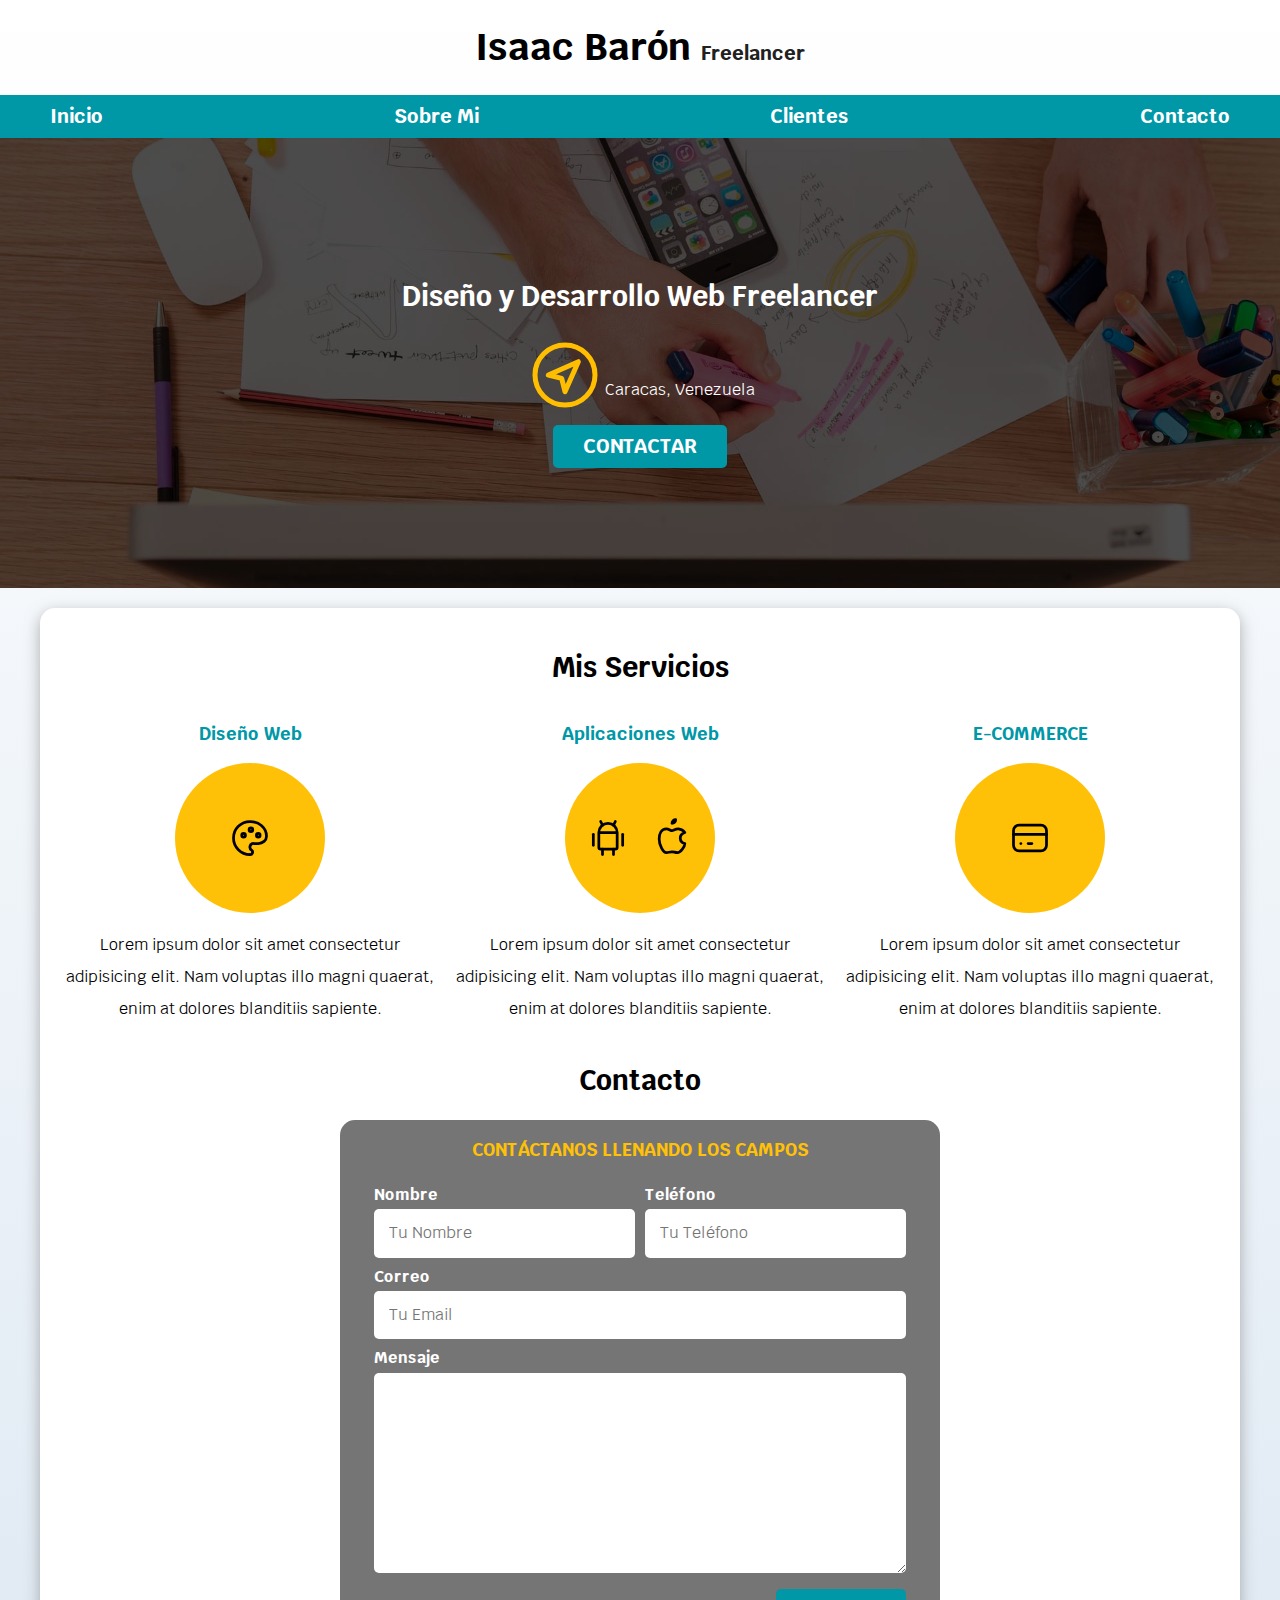
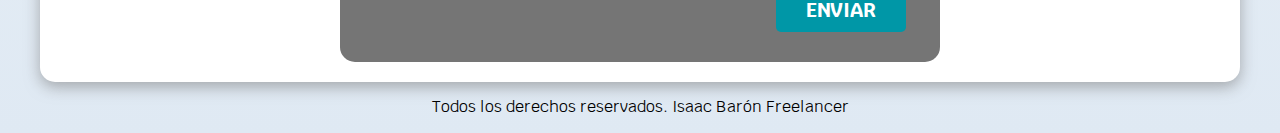
<file: Primer Proyecto/index.html>
<!DOCTYPE html>
<html lang="es">
<head>
    <meta charset="UTF-8">
    <meta name="viewport" content="width=device-width, initial-scale=1.0">
    <title>Diseñador Freelancer</title>
    <link rel="preload" href="css/normalize.css" as="style">
    <link rel="stylesheet" href="css/normalize.css">
    <link rel="preconnect" href="https://fonts.googleapis.com">
    <link rel="preconnect" href="https://fonts.gstatic.com" crossorigin>
    <link href="https://fonts.googleapis.com/css2?family=Krub:wght@400;700&display=swap" rel="stylesheet">
    <link rel="preload" href="css/styles.css" as="style">
    <link href="css/styles.css" rel="stylesheet">
</head>

<body>
    <header>
        <h1 class="titulo">Isaac Barón <span>Freelancer</span></h1>
    </header>
    
        <div class="nav-bg">
            <nav class="navegacion-principal contenedor">
                <a href="#">Inicio</a>
                <a href="#">Sobre Mi</a>
                <a href="#">Clientes</a>
                <a href="#">Contacto</a>
            </nav>
        </div>

    <section class="hero">
        
        <div class="contenido-hero">
            <h2>Diseño y Desarrollo Web <span>Freelancer</span></h2>

            <div class="ubicacion">
                <svg xmlns="http://www.w3.org/2000/svg" class="icon icon-tabler icon-tabler-gps" width="80" height="80" viewBox="0 0 24 24" stroke-width="1.5" stroke="#ffbf00" fill="none" stroke-linecap="round" stroke-linejoin="round">
                <path stroke="none" d="M0 0h24v24H0z" fill="none"/>
                <path d="M12 12m-9 0a9 9 0 1 0 18 0a9 9 0 1 0 -18 0" />
                <path d="M12 17l-1 -4l-4 -1l9 -4z" />
                </svg>

                <p>Caracas, Venezuela </p>
            </div>
            
            <a class="boton" href="#">Contactar</a>
            
        </div>
        
    </section>

    <main class="contenedor sombra">
        <h2>Mis Servicios</h2>

        <div class="servicios">
            <section class="servicio">
                <h3>Diseño Web</h3>
                <div class="iconos">
                    <svg xmlns="http://www.w3.org/2000/svg" class="icon icon-tabler icon-tabler-palette" width="44" height="44" viewBox="0 0 24 24" stroke-width="1.5" stroke="#000000" fill="none" stroke-linecap="round" stroke-linejoin="round">
                        <path stroke="none" d="M0 0h24v24H0z" fill="none"/>
                        <path d="M12 21a9 9 0 0 1 0 -18c4.97 0 9 3.582 9 8c0 1.06 -.474 2.078 -1.318 2.828c-.844 .75 -1.989 1.172 -3.182 1.172h-2.5a2 2 0 0 0 -1 3.75a1.3 1.3 0 0 1 -1 2.25" />
                        <path d="M8.5 10.5m-1 0a1 1 0 1 0 2 0a1 1 0 1 0 -2 0" />
                        <path d="M12.5 7.5m-1 0a1 1 0 1 0 2 0a1 1 0 1 0 -2 0" />
                        <path d="M16.5 10.5m-1 0a1 1 0 1 0 2 0a1 1 0 1 0 -2 0" />
                    </svg>
                </div>
                
                <p>Lorem ipsum dolor sit amet consectetur adipisicing elit. 
                    Nam voluptas illo magni quaerat, enim at dolores blanditiis sapiente.</p>    
            </section>
            
            <section class="servicio">
                <h3>Aplicaciones Web</h3>
                <div class="iconos">
                    <svg xmlns="http://www.w3.org/2000/svg" class="icon icon-tabler icon-tabler-brand-android" width="44" height="44" viewBox="0 0 24 24" stroke-width="1.5" stroke="#000000" fill="none" stroke-linecap="round" stroke-linejoin="round">
                        <path stroke="none" d="M0 0h24v24H0z" fill="none"/>
                        <path d="M4 10l0 6" />
                        <path d="M20 10l0 6" />
                        <path d="M7 9h10v8a1 1 0 0 1 -1 1h-8a1 1 0 0 1 -1 -1v-8a5 5 0 0 1 10 0" />
                        <path d="M8 3l1 2" />
                        <path d="M16 3l-1 2" />
                        <path d="M9 18l0 3" />
                        <path d="M15 18l0 3" />
                    </svg>
                    <svg xmlns="http://www.w3.org/2000/svg" class="icon icon-tabler icon-tabler-brand-apple" width="44" height="44" viewBox="0 0 24 24" stroke-width="1.5" stroke="#000000" fill="none" stroke-linecap="round" stroke-linejoin="round">
                        <path stroke="none" d="M0 0h24v24H0z" fill="none"/>
                        <path d="M9 7c-3 0 -4 3 -4 5.5c0 3 2 7.5 4 7.5c1.088 -.046 1.679 -.5 3 -.5c1.312 0 1.5 .5 3 .5s4 -3 4 -5c-.028 -.01 -2.472 -.403 -2.5 -3c-.019 -2.17 2.416 -2.954 2.5 -3c-1.023 -1.492 -2.951 -1.963 -3.5 -2c-1.433 -.111 -2.83 1 -3.5 1c-.68 0 -1.9 -1 -3 -1z" />
                        <path d="M12 4a2 2 0 0 0 2 -2a2 2 0 0 0 -2 2" />
                    </svg>
                </div>
                
                <p>Lorem ipsum dolor sit amet consectetur adipisicing elit. 
                    Nam voluptas illo magni quaerat, enim at dolores blanditiis sapiente.</p>
            </section> 
    
            <section class="servicio">
                <h3>E-COMMERCE</h3>
                <div class="iconos">
                    <svg xmlns="http://www.w3.org/2000/svg" class="icon icon-tabler icon-tabler-credit-card" width="44" height="44" viewBox="0 0 24 24" stroke-width="1.5" stroke="#000000" fill="none" stroke-linecap="round" stroke-linejoin="round">
                        <path stroke="none" d="M0 0h24v24H0z" fill="none"/>
                        <path d="M3 5m0 3a3 3 0 0 1 3 -3h12a3 3 0 0 1 3 3v8a3 3 0 0 1 -3 3h-12a3 3 0 0 1 -3 -3z" />
                        <path d="M3 10l18 0" />
                        <path d="M7 15l.01 0" />
                        <path d="M11 15l2 0" />
                    </svg>
                </div>
                
                <p>Lorem ipsum dolor sit amet consectetur adipisicing elit. 
                    Nam voluptas illo magni quaerat, enim at dolores blanditiis sapiente.</p>
            </section>    
        </div>        
    
        <section>
            <h2>Contacto</h2>

            <form class="formulario">
                <fieldset>
                    <legend>Contáctanos llenando los campos</legend>

                    <div class="contenedor-campos">
                        <div class="campo">
                            <label for="">Nombre</label>
                            <input class="input-text" type="text" placeholder="Tu Nombre">
                        </div>
    
                        <div class="campo">
                            <label for="">Teléfono</label>
                            <input class="input-text" type="text" placeholder="Tu Teléfono">
                        </div>
    
                        <div class="campo">
                            <label for="">Correo</label>
                            <input class="input-text" type="email" placeholder="Tu Email">
                        </div>
    
                        <div class="campo">
                            <label for="">Mensaje</label>
                            <textarea class="input-text"></textarea>
                        </div>
                    </div>
                    
                    <div class="alinear-derecha flex">
                        <input class="boton w-small-100" type="submit" value="Enviar"> 
                    </div>

                </fieldset>
            </form>
        </section>

    </main>
    
    <footer class="footer">
        <p>Todos los derechos reservados. Isaac Barón Freelancer</p>
        
    </footer>
</body>
</html>
</file>
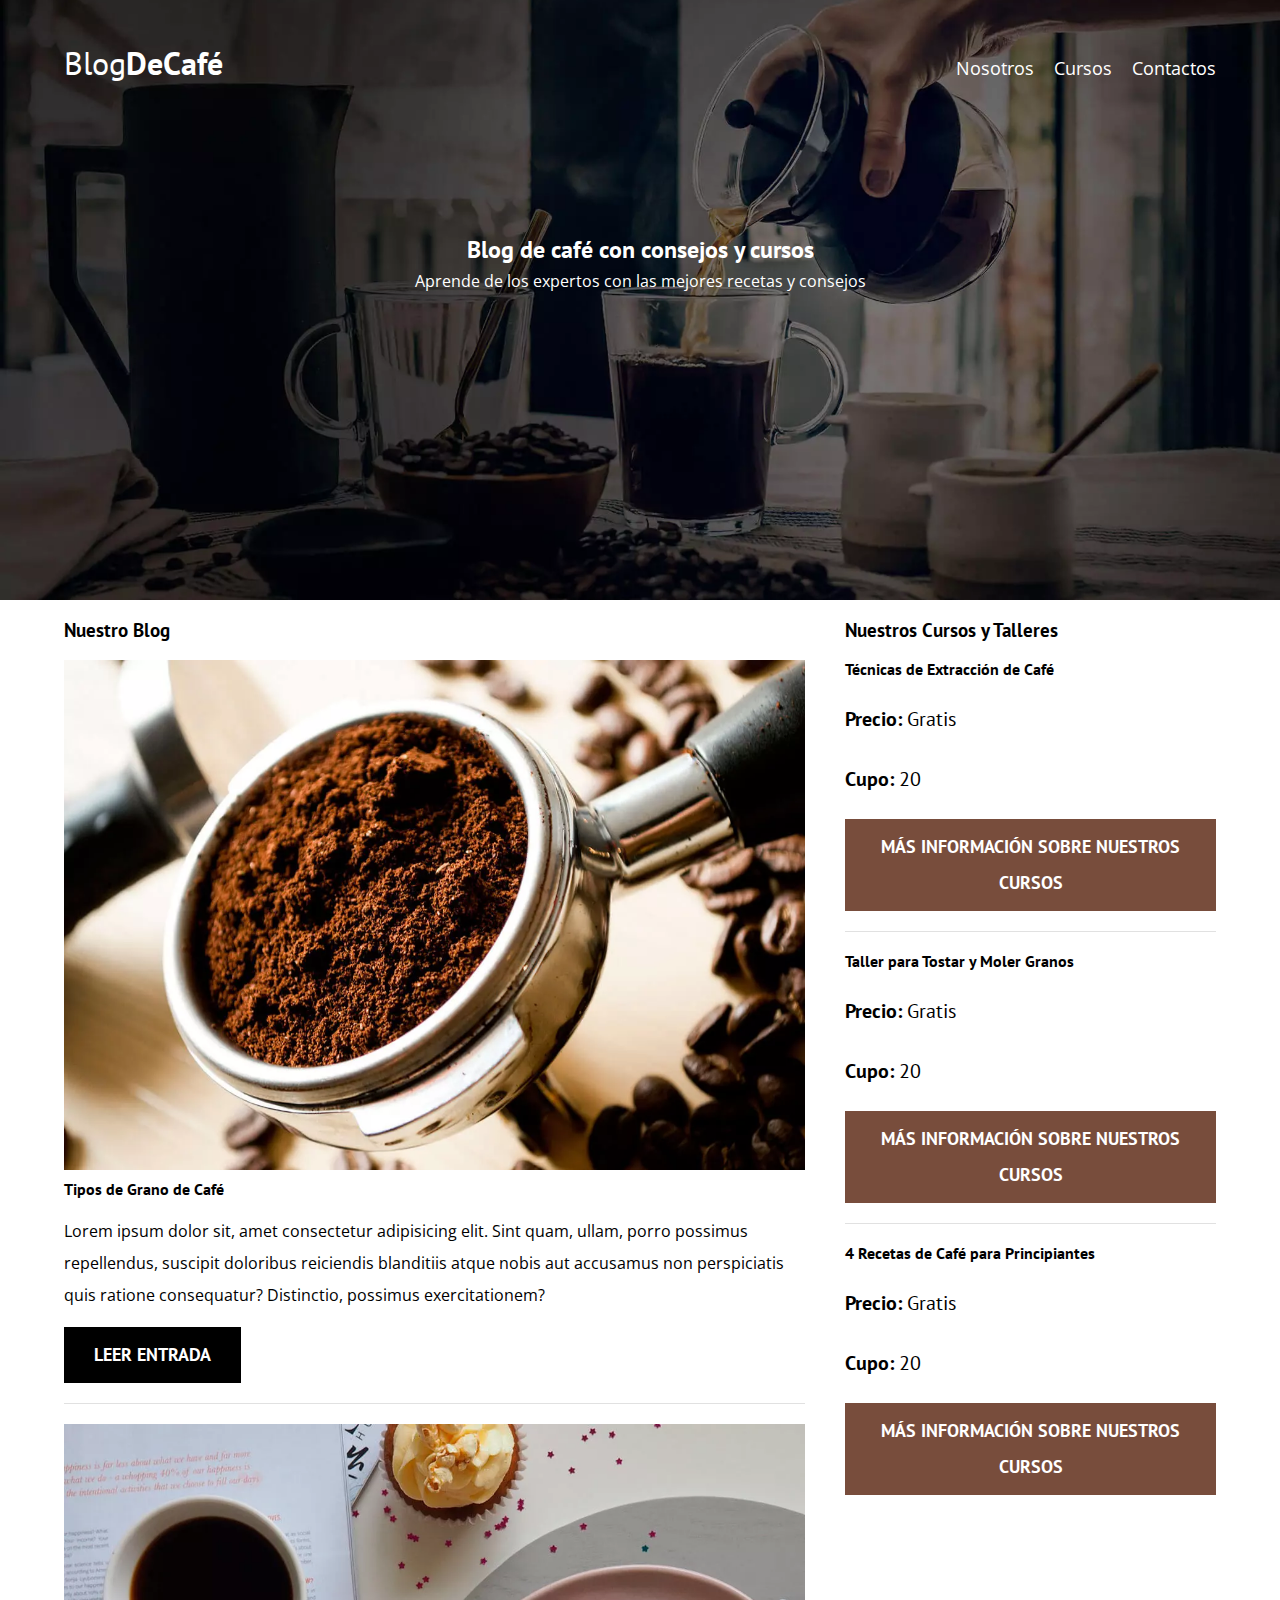
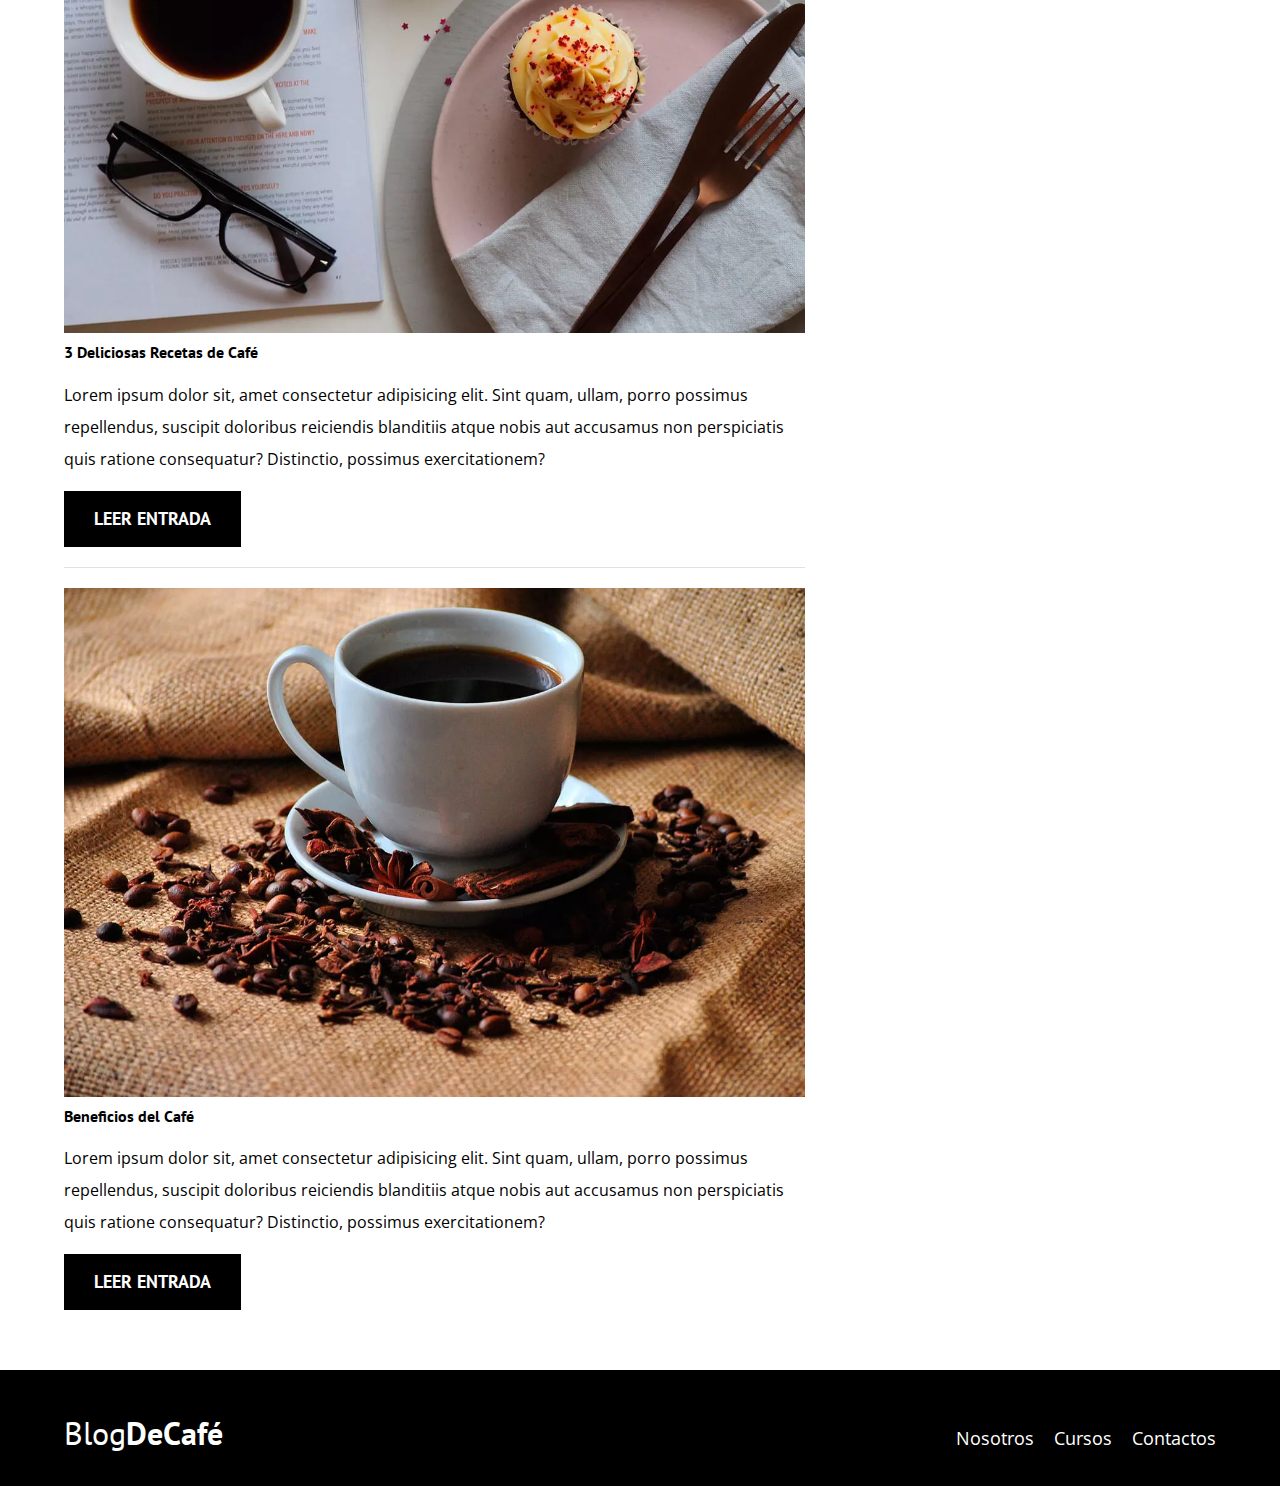
<file: Tercer Proyecto/index.html>
<!DOCTYPE html>
<html lang="en">

<head>
    <meta charset="UTF-8">
    <meta name="viewport" content="width=device-width, initial-scale=1.0">
    <title>BlogDeCafé</title>
    <meta name="description" content="Página web de blog de café">

    <!-- Prefetch -->
    <link rel="prefetch" href="nosotros.html" as="document">


    <!-- Preload -->
    <link rel="preload" href="css/normalize.css" as="style">
    <link rel="stylesheet" href="css/normalize.css">

    <link rel="preload" href="css/style.css" as="style">
    <link rel="stylesheet" href="css/style.css">

    <link rel="preload" href="https://fonts.googleapis.com/css2?family=Open+Sans:ital@0;1&family=PT+Sans:wght@400;700&display=swap" 
    crossorigin="crossorigin" as="font">
    <link rel="stylesheet" href="https://fonts.googleapis.com/css2?family=Open+Sans:ital@0;1&family=PT+Sans:wght@400;700&display=swap">

    <link rel="preload" href="img/blog1.jpg" as="image">
</head>

<body>

    <header class="header">

        <div class="contenedor">
            <div class="barra">
                <a class="logo" href="index.html">
                    <h1 class="logo__nombre no-margin centrar-texto">Blog<span class="logo__bold">DeCafé</span></h1>
                </a>

                <nav class="navegacion">
                    <a href="nosotros.html" class="navegacion__enlace">Nosotros</a>
                    <a href="cursos.html" class="navegacion__enlace">Cursos</a>
                    <a href="contacto.html" class="navegacion__enlace">Contactos</a>
                </nav>
            </div>
        </div>

        <div class="header__texto">
            <h2 class="no-margin">Blog de café con consejos y cursos</h2>
            <p class="no-margin"> Aprende de los expertos con las mejores recetas y consejos</p>
        </div>

    </header>

    <div class="contenedor contenido-principal">
        <main class="blog">
            <h3>Nuestro Blog</h3>

            <article class="entrada">
                <div class="entrada__imagen">
                    <picture>
                        <source loading="lazy" srcset="img/blog1.webp" type="image/webp">
                        <img loading="lazy" src="img/blog1.jpg" alt="imagen blog">
                    </picture>
                    
                </div>

                <div class="entrada__contenido">
                    <h4 class="no-margin">Tipos de Grano de Café</h4>
                    <p>Lorem ipsum dolor sit, amet consectetur adipisicing elit. Sint quam, ullam, porro possimus repellendus, suscipit doloribus reiciendis blanditiis atque nobis aut accusamus non perspiciatis quis ratione consequatur? Distinctio, possimus exercitationem?</p>
                    <a href="entrada.html" class="boton boton--primario">Leer Entrada</a>
                </div>
            </article>

            <article class="entrada">
                <div class="entrada__imagen">
                    <picture>
                        <source loading="lazy" srcset="img/blog2.webp" type="image/webp">
                        <img loading="lazy" src="img/blog2.jpg" alt="imagen blog">
                    </picture>
                </div>

                <div class="entrada__contenido">
                    <h4 class="no-margin">3 Deliciosas Recetas de Café</h4>
                    <p>Lorem ipsum dolor sit, amet consectetur adipisicing elit. Sint quam, ullam, porro possimus repellendus, suscipit doloribus reiciendis blanditiis atque nobis aut accusamus non perspiciatis quis ratione consequatur? Distinctio, possimus exercitationem?</p>
                    <a href="entrada.html" class="boton boton--primario">Leer Entrada</a>
                </div>
            </article>

            <article class="entrada">
                <div class="entrada__imagen">
                    <picture>
                        <source loading="lazy" srcset="img/blog3.webp" type="image/webp">
                        <img loading="lazy" src="img/blog3.jpg" alt="imagen blog">
                    </picture>
                </div>

                <div class="entrada__contenido">
                    <h4 class="no-margin">Beneficios del Café</h4>
                    <p>Lorem ipsum dolor sit, amet consectetur adipisicing elit. Sint quam, ullam, porro possimus repellendus, suscipit doloribus reiciendis blanditiis atque nobis aut accusamus non perspiciatis quis ratione consequatur? Distinctio, possimus exercitationem?</p>
                    <a href="entrada.html" class="boton boton--primario">Leer Entrada</a>
                </div>
            </article>
        </main>
        <aside class="sidebar">
            <h3>Nuestros Cursos y Talleres</h3>

            <ul class="cursos no-padding">
                <li class="widget-curso">
                    <h4 class="no-margin">Técnicas de Extracción de Café</h4>
                    <p class="widget-curso__label">Precio:
                        <span class="widget-curso__info">Gratis</span>
                    </p>
                    <p class="widget-curso__label">Cupo:
                        <span class="widget-curso__info">20</span>
                    </p>
                    <a href="cursos.html" class="boton boton--secundario">Más Información sobre nuestros cursos</a>
                </li>

                <li class="widget-curso">
                    <h4 class="no-margin">Taller para Tostar y Moler Granos</h4>
                    <p class="widget-curso__label">Precio:
                        <span class="widget-curso__info">Gratis</span>
                    </p>
                    <p class="widget-curso__label">Cupo:
                        <span class="widget-curso__info">20</span>
                    </p>
                    <a href="cursos.html" class="boton boton--secundario">Más Información sobre nuestros cursos</a>
                </li>

                <li class="widget-curso">
                    <h4 class="no-margin">4 Recetas de Café para Principiantes</h4>
                    <p class="widget-curso__label">Precio:
                        <span class="widget-curso__info">Gratis</span>
                    </p>
                    <p class="widget-curso__label">Cupo:
                        <span class="widget-curso__info">20</span>
                    </p>
                    <a href="cursos.html" class="boton boton--secundario">Más Información sobre nuestros cursos</a>
                </li>
            </ul>
        </aside>
    </div>

    <footer class="footer">
        <div class="contenedor">
            <div class="barra">
                <a class="logo" href="index.html">
                    <h1 class="logo__nombre no-margin centrar-texto">Blog<span class="logo__bold">DeCafé</span></h1>
                </a>

                <nav class="navegacion">
                    <a href="nosotros.html" class="navegacion__enlace">Nosotros</a>
                    <a href="cursos.html" class="navegacion__enlace">Cursos</a>
                    <a href="contacto.html" class="navegacion__enlace">Contactos</a>
                </nav>
            </div>
        </div>
    </footer>

    <script src="js/modernizr.js"></script>
</body>
</html>
</file>
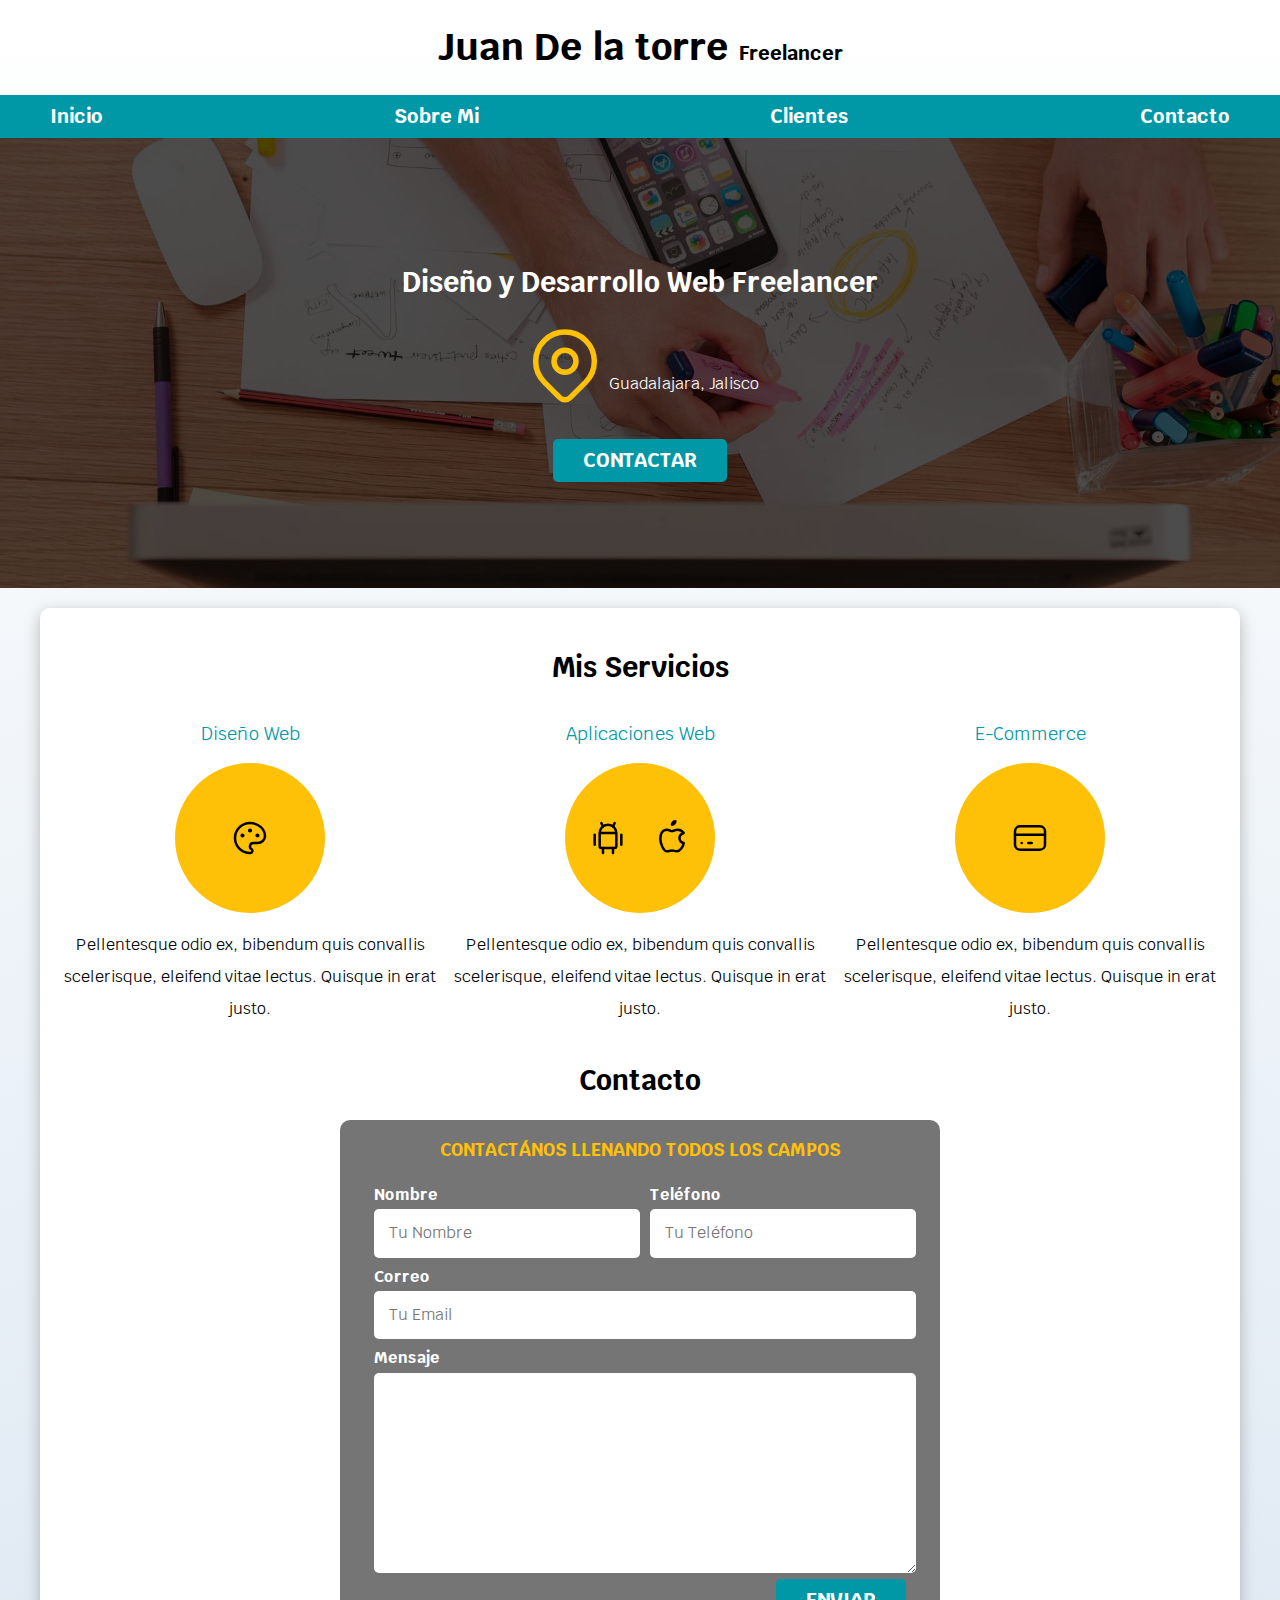
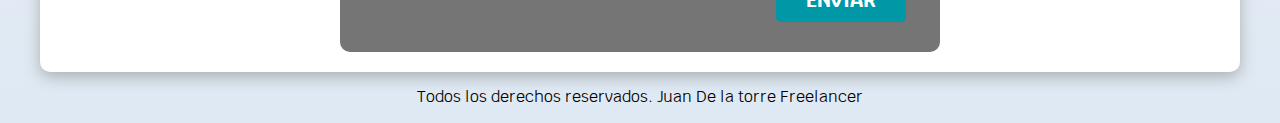
<file: Primer Proyecto/freelancer_fin/index.html>
<!DOCTYPE html>
<html lang="en">
<head>
    <meta charset="UTF-8">
    <meta name="viewport" content="width=device-width, initial-scale=1.0">
    <title>Diseñador Freelancer</title>
    <link rel="preload" href="css/normalize.css" as="style">
    <link rel="stylesheet" href="css/normalize.css">
    <link href="https://fonts.googleapis.com/css2?family=Krub:wght@400;700&display=swap" rel="stylesheet">
    <link rel="preload" href="css/styles.css" as="style">
    <link href="css/styles.css" rel="stylesheet">
</head>
<body>
    <header>
        <h1 class="titulo">Juan De la torre <span>Freelancer</span></h1>
    </header>

    <div class="nav-bg">
        <nav class="navegacion-principal contenedor">
            <a href="#">Inicio</a>
            <a href="#">Sobre Mi</a>
            <a href="#">Clientes</a>
            <a href="#">Contacto</a>
        </nav>
    </div>
    
    <section class="hero">
        <div class="contenido-hero">
            <h2>Diseño y Desarrollo Web <span> Freelancer</span></h2> 
            <div class="ubicacion">
                <svg xmlns="http://www.w3.org/2000/svg" class="icon icon-tabler icon-tabler-map-pin" width="88" height="88" viewBox="0 0 24 24" stroke-width="1.5" stroke="#FFC107" fill="none" stroke-linecap="round" stroke-linejoin="round">
                    <path stroke="none" d="M0 0h24v24H0z"/>
                    <circle cx="12" cy="11" r="3" />
                    <path d="M17.657 16.657L13.414 20.9a1.998 1.998 0 0 1 -2.827 0l-4.244-4.243a8 8 0 1 1 11.314 0z" />
                </svg>
                <p>Guadalajara, Jalisco</p>
            </div>
            <a class="boton" href="#">Contactar</a>
        </div> <!-- .contenido-hero --> 
    </section>
    
    <main class="contenedor sombra">
        <h2>Mis Servicios</h2>

        <div class="servicios">
            <section class="servicio">
                <h3>Diseño Web</h3>
                <div class="iconos">
                    <svg xmlns="http://www.w3.org/2000/svg" class="icon icon-tabler icon-tabler-palette" width="40" height="40" viewBox="0 0 24 24" stroke-width="1.5" stroke="#000000" fill="none" stroke-linecap="round" stroke-linejoin="round">
                        <path stroke="none" d="M0 0h24v24H0z"/>
                        <path d="M12 21a9 9 0 1 1 0 -18a9 8 0 0 1 9 8a4.5 4 0 0 1 -4.5 4h-2.5a2 2 0 0 0 -1 3.75a1.3 1.3 0 0 1 -1 2.25" />
                        <circle cx="7.5" cy="10.5" r=".5" fill="currentColor" />
                        <circle cx="12" cy="7.5" r=".5" fill="currentColor" />
                        <circle cx="16.5" cy="10.5" r=".5" fill="currentColor" />
                    </svg>
                </div>
                <p> Pellentesque odio ex, bibendum quis convallis scelerisque, eleifend vitae lectus. Quisque in erat justo. </p>
            </section>
        
            <section class="servicio">
                <h3>Aplicaciones Web</h3>
                <div class="iconos">
                    <svg xmlns="http://www.w3.org/2000/svg" class="icon icon-tabler icon-tabler-brand-android" width="40" height="40" viewBox="0 0 24 24" stroke-width="1.5" stroke="#000000" fill="none" stroke-linecap="round" stroke-linejoin="round">
                        <path stroke="none" d="M0 0h24v24H0z"/>
                        <line x1="4" y1="10" x2="4" y2="16" />
                        <line x1="20" y1="10" x2="20" y2="16" />
                        <path d="M7 9h10v8a1 1 0 0 1 -1 1h-8a1 1 0 0 1 -1 -1v-8a5 5 0 0 1 10 0" />
                        <line x1="8" y1="3" x2="9" y2="5" />
                        <line x1="16" y1="3" x2="15" y2="5" />
                        <line x1="9" y1="18" x2="9" y2="21" />
                        <line x1="15" y1="18" x2="15" y2="21" />
                    </svg>

                    <svg xmlns="http://www.w3.org/2000/svg" class="icon icon-tabler icon-tabler-brand-apple" width="40" height="40" viewBox="0 0 24 24" stroke-width="1.5" stroke="#000000" fill="none" stroke-linecap="round" stroke-linejoin="round">
                        <path stroke="none" d="M0 0h24v24H0z"/>
                        <path d="M9 7c-3 0-4 3-4 5.5 0 3 2 7.5 4 7.5 1.088-.046 1.679-.5 3-.5 1.312 0 1.5.5 3 .5s4-3 4-5c-.028-.01-2.472-.403-2.5-3-.019-2.17 2.416-2.954 2.5-3-1.023-1.492-2.951-1.963-3.5-2-1.433-.111-2.83 1-3.5 1-.68 0-1.9-1-3-1z" />
                        <path d="M12 4a2 2 0 0 0 2 -2a2 2 0 0 0 -2 2" />
                    </svg>
                </div>
                <p> Pellentesque odio ex, bibendum quis convallis scelerisque, eleifend vitae lectus. Quisque in erat justo. </p>
            </section>

            <section class="servicio">
                <h3>E-Commerce</h3>
                <div class="iconos">
                    <svg xmlns="http://www.w3.org/2000/svg" class="icon icon-tabler icon-tabler-credit-card" width="40" height="40" viewBox="0 0 24 24" stroke-width="1.5" stroke="#000000" fill="none" stroke-linecap="round" stroke-linejoin="round">
                        <path stroke="none" d="M0 0h24v24H0z"/>
                        <rect x="3" y="5" width="18" height="14" rx="3" />
                        <line x1="3" y1="10" x2="21" y2="10" />
                        <line x1="7" y1="15" x2="7.01" y2="15" />
                        <line x1="11" y1="15" x2="13" y2="15" />
                    </svg>
                </div>
                <p> Pellentesque odio ex, bibendum quis convallis scelerisque, eleifend vitae lectus. Quisque in erat justo. </p>
            </section>
        </div> <!--.servicios-->
    
        <section>
            <h2>Contacto</h2>

            <form class="formulario">
                <fieldset>
                    <legend>Contactános llenando todos los campos</legend>

                    <div class="contenedor-campos">
                        <div class="campo">
                            <label>Nombre</label>
                            <input class="input-text" type="text" placeholder="Tu Nombre">
                        </div>

                        <div class="campo">
                            <label>Teléfono</label>
                            <input class="input-text" type="tel" placeholder="Tu Teléfono">
                        </div>

                        <div class="campo">
                            <label>Correo</label>
                            <input class="input-text" type="email" placeholder="Tu Email">
                        </div>
                
                        <div class="campo">
                            <label>Mensaje</label>
                            <textarea class="input-text"></textarea>
                        </div>
                    </div> <!-- .contenedor-campos -->

                    <div class="alinear-derecha flex">
                        <input class="boton w-sm-100" type="submit" value="Enviar">
                    </div>
                </fieldset>
            </form>
        </section>

    </main>
    
    <footer class="footer">
        <p>Todos los derechos reservados. Juan De la torre Freelancer</p>
    </footer>



</body>
</html>
</file>
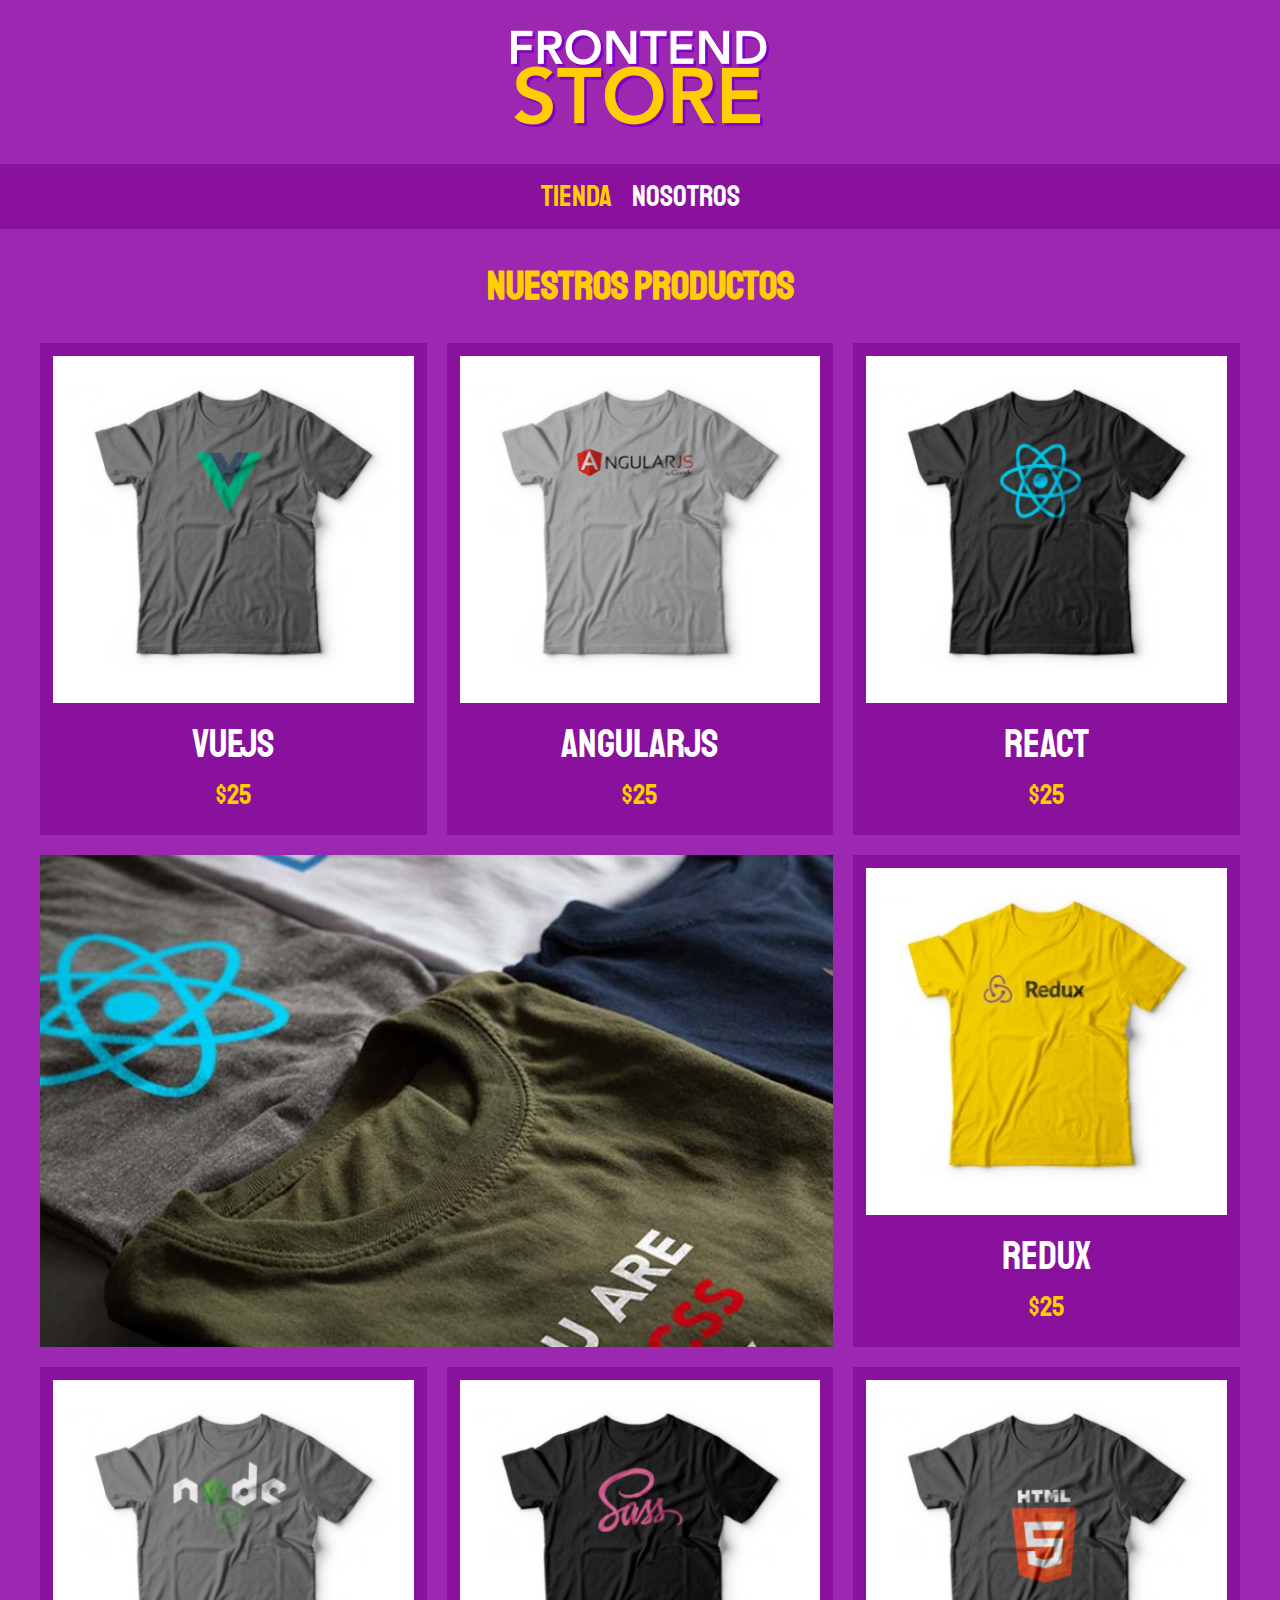
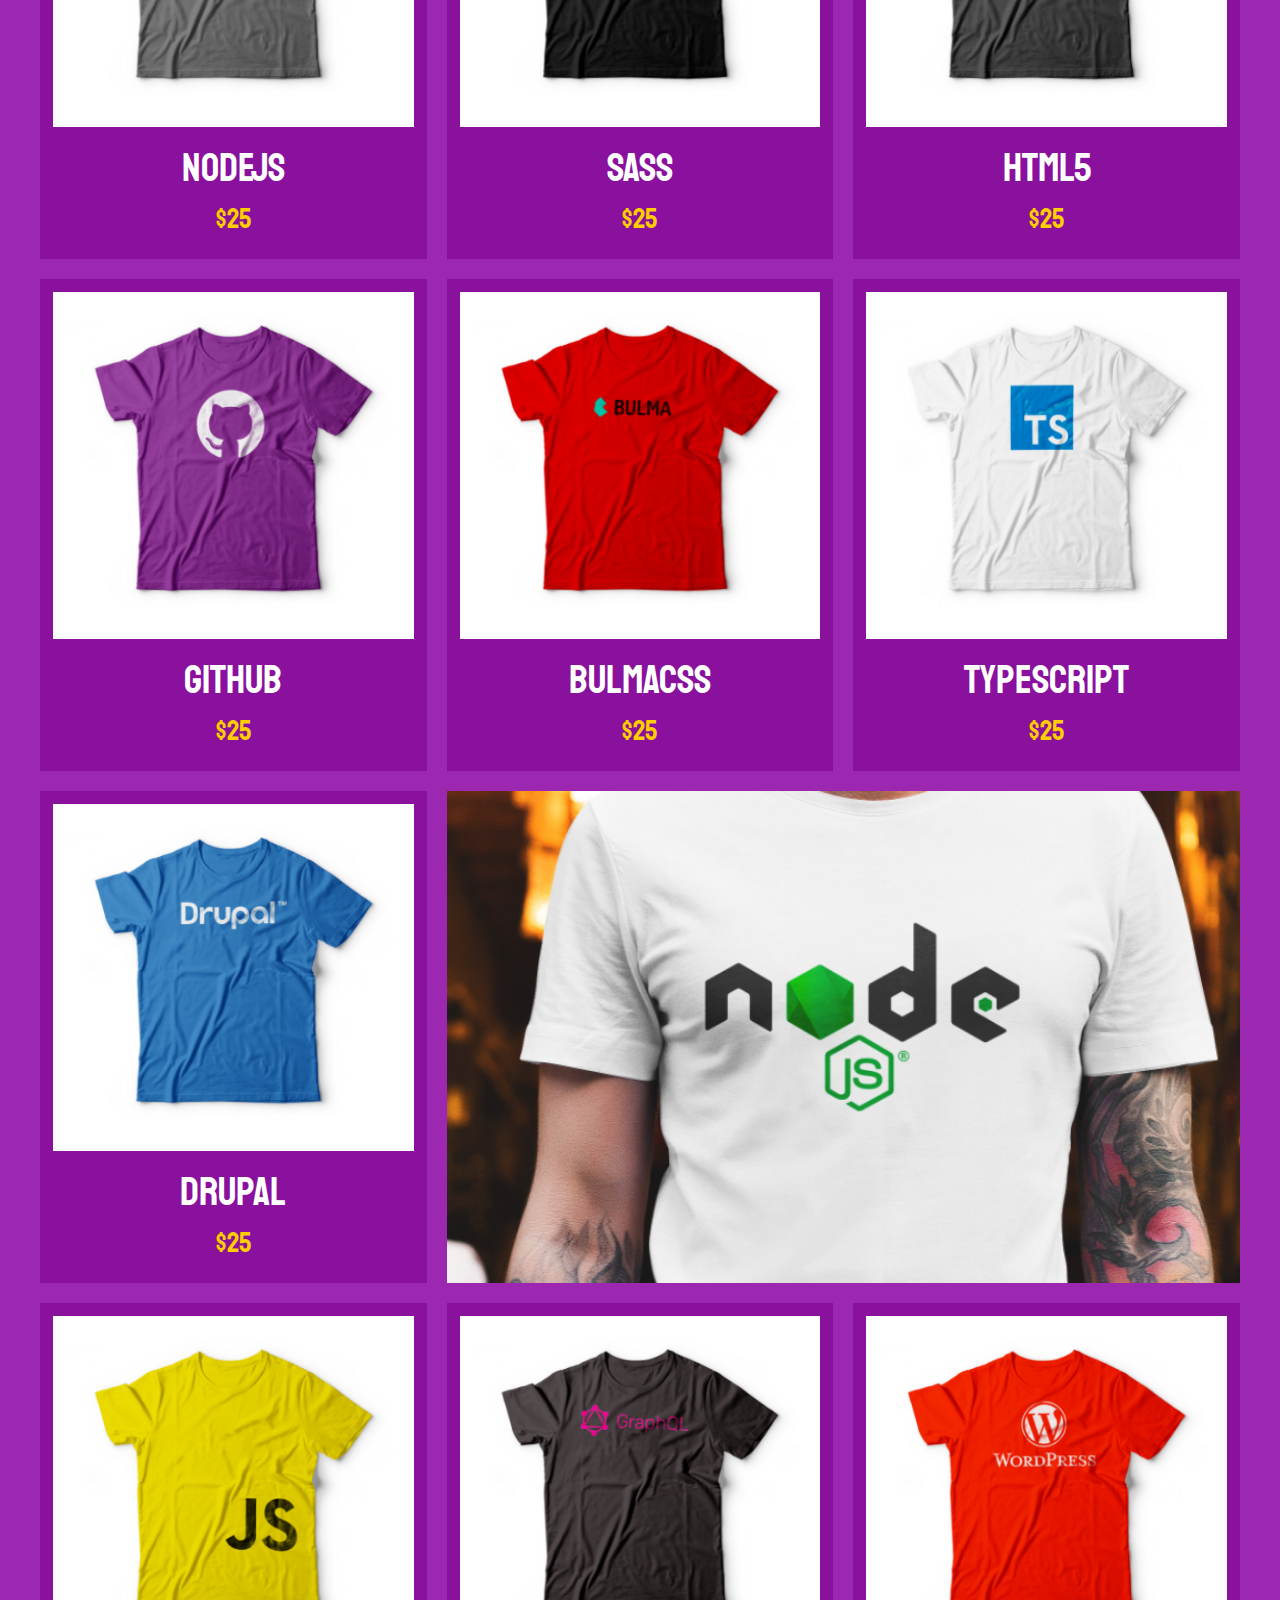
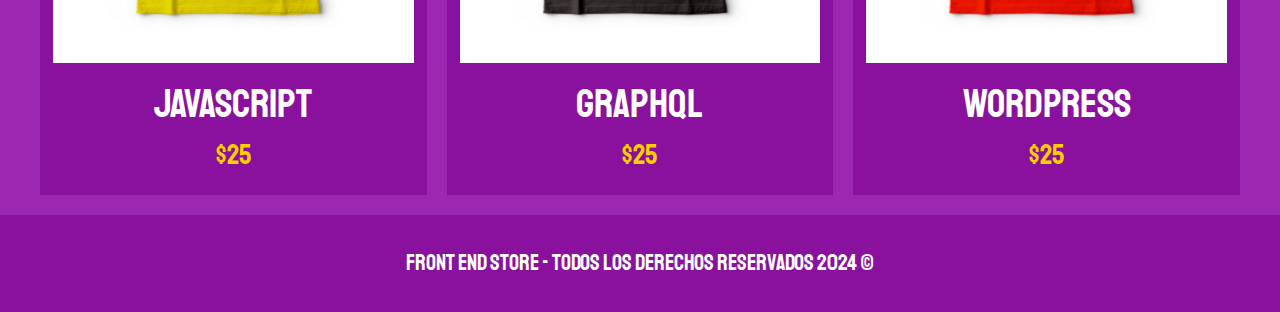
<file: Segundo Proyecto/Freelancer/index.html>
<!DOCTYPE html>
<html lang="es">
<head>
    <meta charset="UTF-8">
    <meta name="viewport" content="width=device-width, initial-scale=1.0">
    <title>FrontEnd Store</title>

    <link rel="stylesheet" href="CSS/normalize.css">

    <link rel="preconnect" href="https://fonts.googleapis.com">
    <link rel="preconnect" href="https://fonts.gstatic.com" crossorigin>
    <link href="https://fonts.googleapis.com/css2?family=Staatliches&display=swap" rel="stylesheet">    

    <link rel="stylesheet" href="CSS/styles.css">
</head>

<body>                                                                   <!-- En body va todo el codigo html-->  
    <header class="header">                                              <!-- El header es para los elementos de la pagina que van en la cabecera o parte superior de la pagina-->
        <a href="index.html">                                            <!-- Para el enlace de la imagen principal para que lleve al inicio de la pagina principal-->
            <img class="header__logo" src="logo.png" alt="Logotipo">     <!-- src para adjuntar la ubicacion de la imagen a seleccionar-->
        </a>
    </header>

    <nav class="navegacion">                                                                                    <!-- Nav para barras de navegacion-->
        <a class="navegacion__enlace navegacion__enlace--activo" href="index.html">Tienda</a>                   <!-- href es para adjuntar el link al hacer clic-->
        <a class="navegacion__enlace " href="nosotros.html">Nosotros</a>                                        <!-- La etiqueta "a" es para hacer textos que puedas clicar(enlaces)-->
    </nav>

    <main class="contenedor">                                                           <!-- Main sirve para poner la informacion principal de la pagina-->
        <h1>Nuestros Productos</h1>

        <div class="grid">                                                              <!-- Hacemos una clase con clase llamada Grid-->
            <div class="producto">                                                      <!-- Hacemos un div con clase llamada producto-->
                <a href="producto.html">                                                <!-- Hacemos un enlace con direccion a producto.html-->
                    <img class="producto__imagen" src="1.jpg" alt="imagen camisa">      <!-- Que contiene una imagen de clase producto__imagen-->
                    <div class="producto__imagen--informacion">                         <!-- Hacemos un div de clase producto__imagen--informacion-->
                        <p class="producto__nombre">VueJS</p>                           <!-- Definimos un parrafo con clase producto__nombre-->
                        <p class="producto__precio">$25</p>                             <!-- Y otro parrafo con clase producto__precio -->
                    </div>
                </a>
            </div>

            <div class="producto">                                                      <!-- Hacemos un div con clase llamada producto-->
                <a href="producto.html">                                                <!-- Hacemos un enlace con direccion a producto.html-->
                    <img class="producto__imagen" src="2.jpg" alt="imagen camisa">      <!-- Que contiene una imagen de clase producto__imagen-->
                    <div class="producto__imagen--informacion">                         <!-- Hacemos un div de clase producto__imagen--informacion-->
                        <p class="producto__nombre">AngularJS</p>                           <!-- Definimos un parrafo con clase producto__nombre-->
                        <p class="producto__precio">$25</p>                             <!-- Y otro parrafo con clase producto__precio -->
                    </div>
                </a>
            </div>

            <div class="producto">                                                      <!-- Hacemos un div con clase llamada producto-->
                <a href="producto.html">                                                <!-- Hacemos un enlace con direccion a producto.html-->
                    <img class="producto__imagen" src="3.jpg" alt="imagen camisa">      <!-- Que contiene una imagen de clase producto__imagen-->
                    <div class="producto__imagen--informacion">                         <!-- Hacemos un div de clase producto__imagen--informacion-->
                        <p class="producto__nombre">React</p>                           <!-- Definimos un parrafo con clase producto__nombre-->
                        <p class="producto__precio">$25</p>                             <!-- Y otro parrafo con clase producto__precio -->
                    </div>
                </a>
            </div>

            <div class="producto">                                                      <!-- Hacemos un div con clase llamada producto-->
                <a href="producto.html">                                                <!-- Hacemos un enlace con direccion a producto.html-->
                    <img class="producto__imagen" src="4.jpg" alt="imagen camisa">      <!-- Que contiene una imagen de clase producto__imagen-->
                    <div class="producto__imagen--informacion">                         <!-- Hacemos un div de clase producto__imagen--informacion-->
                        <p class="producto__nombre">Redux</p>                           <!-- Definimos un parrafo con clase producto__nombre-->
                        <p class="producto__precio">$25</p>                             <!-- Y otro parrafo con clase producto__precio -->
                    </div>
                </a>
            </div>

            <div class="producto">                                                      <!-- Hacemos un div con clase llamada producto-->
                <a href="producto.html">                                                <!-- Hacemos un enlace con direccion a producto.html-->
                    <img class="producto__imagen" src="5.jpg" alt="imagen camisa">      <!-- Que contiene una imagen de clase producto__imagen-->
                    <div class="producto__imagen--informacion">                         <!-- Hacemos un div de clase producto__imagen--informacion-->
                        <p class="producto__nombre">NodeJS</p>                           <!-- Definimos un parrafo con clase producto__nombre-->
                        <p class="producto__precio">$25</p>                             <!-- Y otro parrafo con clase producto__precio -->
                    </div>
                </a>
            </div>

            <div class="producto">                                                      <!-- Hacemos un div con clase llamada producto-->
                <a href="producto.html">                                                <!-- Hacemos un enlace con direccion a producto.html-->
                    <img class="producto__imagen" src="6.jpg" alt="imagen camisa">      <!-- Que contiene una imagen de clase producto__imagen-->
                    <div class="producto__imagen--informacion">                         <!-- Hacemos un div de clase producto__imagen--informacion-->
                        <p class="producto__nombre">SASS</p>                           <!-- Definimos un parrafo con clase producto__nombre-->
                        <p class="producto__precio">$25</p>                             <!-- Y otro parrafo con clase producto__precio -->
                    </div>
                </a>
            </div>

            <div class="producto">                                                      <!-- Hacemos un div con clase llamada producto-->
                <a href="producto.html">                                                <!-- Hacemos un enlace con direccion a producto.html-->
                    <img class="producto__imagen" src="7.jpg" alt="imagen camisa">      <!-- Que contiene una imagen de clase producto__imagen-->
                    <div class="producto__imagen--informacion">                         <!-- Hacemos un div de clase producto__imagen--informacion-->
                        <p class="producto__nombre">HTML5</p>                           <!-- Definimos un parrafo con clase producto__nombre-->
                        <p class="producto__precio">$25</p>                             <!-- Y otro parrafo con clase producto__precio -->
                    </div>
                </a>
            </div>

            <div class="producto">                                                      <!-- Hacemos un div con clase llamada producto-->
                <a href="producto.html">                                                <!-- Hacemos un enlace con direccion a producto.html-->
                    <img class="producto__imagen" src="8.jpg" alt="imagen camisa">      <!-- Que contiene una imagen de clase producto__imagen-->
                    <div class="producto__imagen--informacion">                         <!-- Hacemos un div de clase producto__imagen--informacion-->
                        <p class="producto__nombre">GitHub</p>                           <!-- Definimos un parrafo con clase producto__nombre-->
                        <p class="producto__precio">$25</p>                             <!-- Y otro parrafo con clase producto__precio -->
                    </div>
                </a>
            </div>

            <div class="producto">                                                      <!-- Hacemos un div con clase llamada producto-->
                <a href="producto.html">                                                <!-- Hacemos un enlace con direccion a producto.html-->
                    <img class="producto__imagen" src="9.jpg" alt="imagen camisa">      <!-- Que contiene una imagen de clase producto__imagen-->
                    <div class="producto__imagen--informacion">                         <!-- Hacemos un div de clase producto__imagen--informacion-->
                        <p class="producto__nombre">BulmaCSS</p>                           <!-- Definimos un parrafo con clase producto__nombre-->
                        <p class="producto__precio">$25</p>                             <!-- Y otro parrafo con clase producto__precio -->
                    </div>
                </a>
            </div>
            
            <div class="producto">                                                      <!-- Hacemos un div con clase llamada producto-->
                <a href="producto.html">                                                <!-- Hacemos un enlace con direccion a producto.html-->
                    <img class="producto__imagen" src="10.jpg" alt="imagen camisa">      <!-- Que contiene una imagen de clase producto__imagen-->
                    <div class="producto__imagen--informacion">                         <!-- Hacemos un div de clase producto__imagen--informacion-->
                        <p class="producto__nombre">TypeScript</p>                           <!-- Definimos un parrafo con clase producto__nombre-->
                        <p class="producto__precio">$25</p>                             <!-- Y otro parrafo con clase producto__precio -->
                    </div>
                </a>
            </div>

            <div class="producto">                                                      <!-- Hacemos un div con clase llamada producto-->
                <a href="producto.html">                                                <!-- Hacemos un enlace con direccion a producto.html-->
                    <img class="producto__imagen" src="11.jpg" alt="imagen camisa">      <!-- Que contiene una imagen de clase producto__imagen-->
                    <div class="producto__imagen--informacion">                         <!-- Hacemos un div de clase producto__imagen--informacion-->
                        <p class="producto__nombre">Drupal</p>                           <!-- Definimos un parrafo con clase producto__nombre-->
                        <p class="producto__precio">$25</p>                             <!-- Y otro parrafo con clase producto__precio -->
                    </div>
                </a>
            </div>

            <div class="producto">                                                      <!-- Hacemos un div con clase llamada producto-->
                <a href="producto.html">                                                <!-- Hacemos un enlace con direccion a producto.html-->
                    <img class="producto__imagen" src="12.jpg" alt="imagen camisa">      <!-- Que contiene una imagen de clase producto__imagen-->
                    <div class="producto__imagen--informacion">                         <!-- Hacemos un div de clase producto__imagen--informacion-->
                        <p class="producto__nombre">JavaScript</p>                           <!-- Definimos un parrafo con clase producto__nombre-->
                        <p class="producto__precio">$25</p>                             <!-- Y otro parrafo con clase producto__precio -->
                    </div>
                </a>
            </div>

            <div class="producto">                                                      <!-- Hacemos un div con clase llamada producto-->
                <a href="producto.html">                                                <!-- Hacemos un enlace con direccion a producto.html-->
                    <img class="producto__imagen" src="13.jpg" alt="imagen camisa">      <!-- Que contiene una imagen de clase producto__imagen-->
                    <div class="producto__imagen--informacion">                         <!-- Hacemos un div de clase producto__imagen--informacion-->
                        <p class="producto__nombre">GraphQL</p>                           <!-- Definimos un parrafo con clase producto__nombre-->
                        <p class="producto__precio">$25</p>                             <!-- Y otro parrafo con clase producto__precio -->
                    </div>
                </a>
            </div>

            <div class="producto">                                                      <!-- Hacemos un div con clase llamada producto-->
                <a href="producto.html">                                                <!-- Hacemos un enlace con direccion a producto.html-->
                    <img class="producto__imagen" src="14.jpg" alt="imagen camisa">      <!-- Que contiene una imagen de clase producto__imagen-->
                    <div class="producto__imagen--informacion">                         <!-- Hacemos un div de clase producto__imagen--informacion-->
                        <p class="producto__nombre">WordPress</p>                           <!-- Definimos un parrafo con clase producto__nombre-->
                        <p class="producto__precio">$25</p>                             <!-- Y otro parrafo con clase producto__precio -->
                    </div>
                </a>
            </div>

            <div class="grafico grafico--camisas"></div>
            <div class="grafico grafico--node"></div>


        </div>

    </main>

    <footer class="footer">
        <p class="footer__texto">Front End Store - Todos los derechos reservados 2024 ©</p>
    </footer>

</body>
</html>
</file>
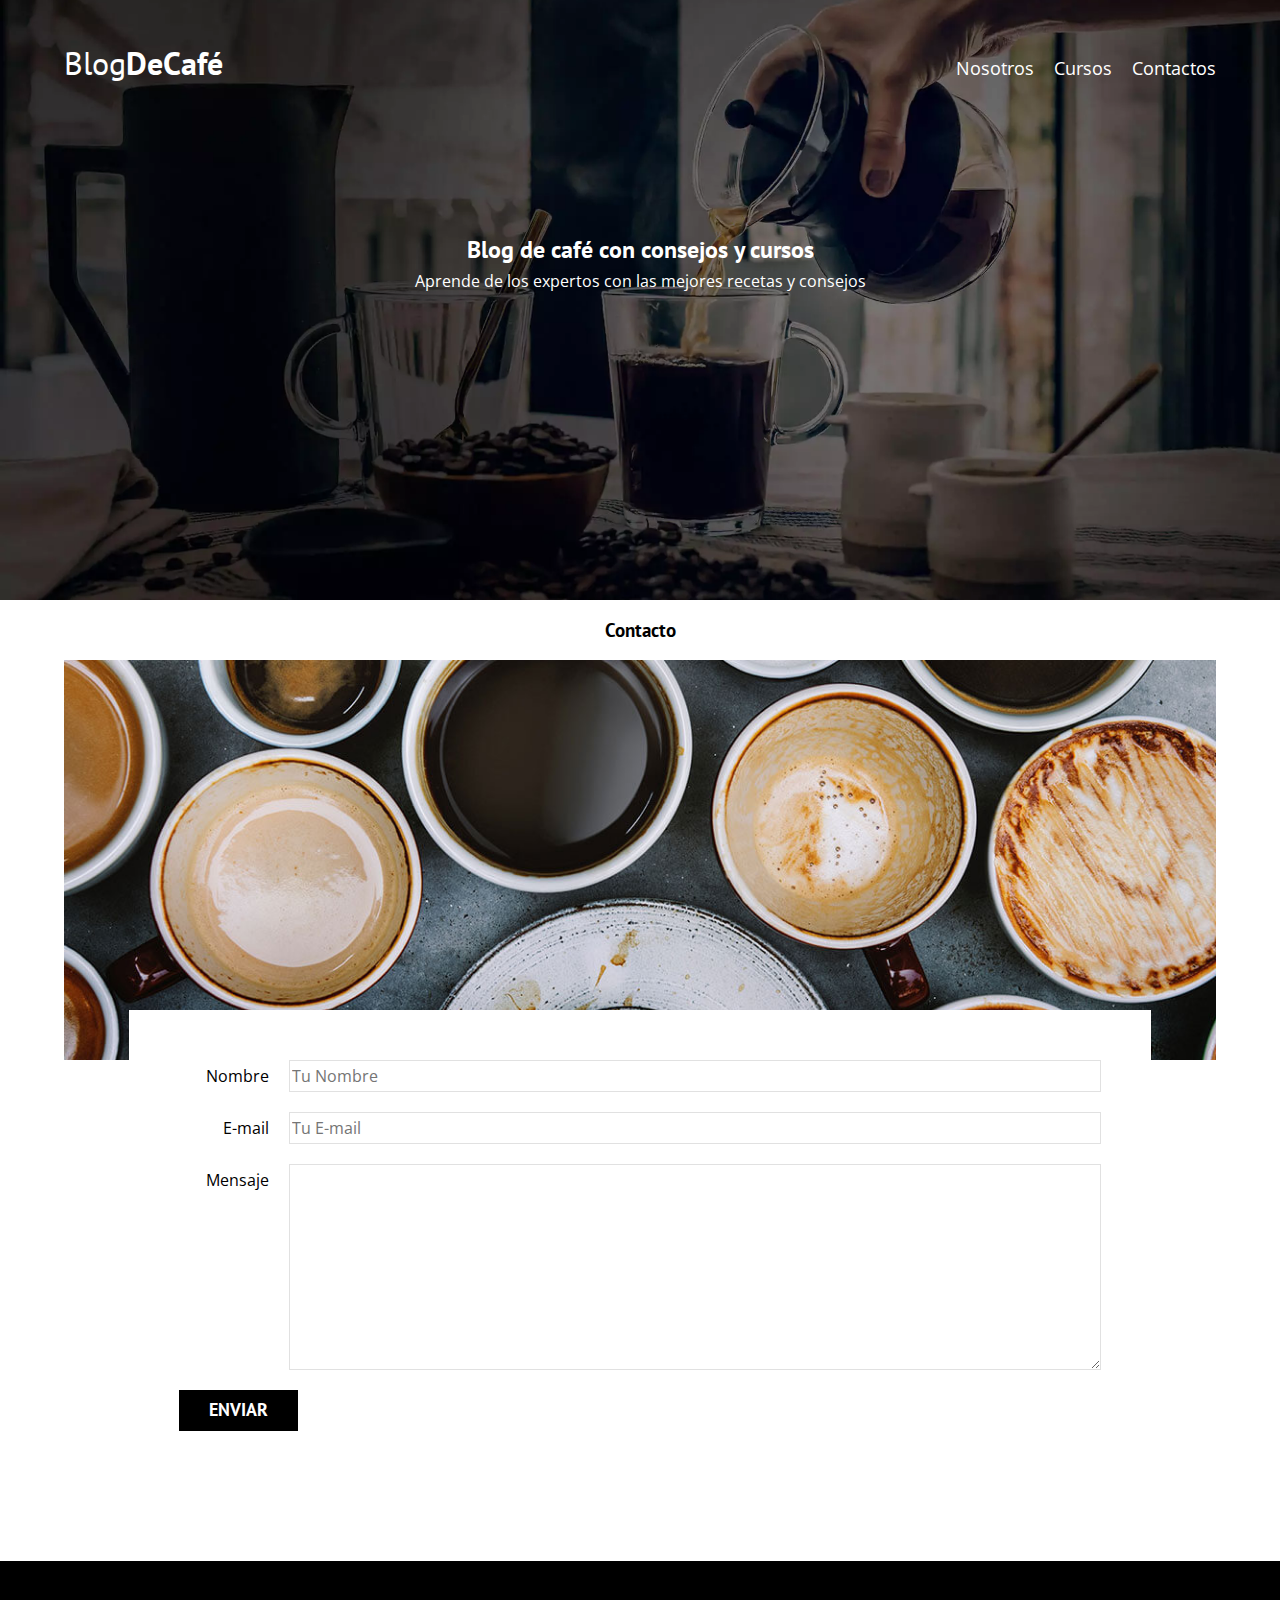
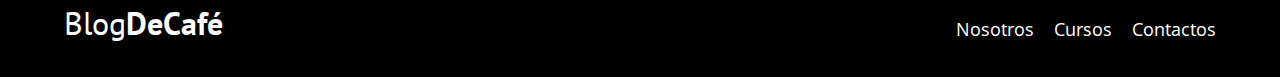
<file: Tercer Proyecto/contacto.html>
<!DOCTYPE html>
<html lang="en">

<head>
    <meta charset="UTF-8">
    <meta name="viewport" content="width=device-width, initial-scale=1.0">
    <title>BlogDeCafé</title>
    <meta name="description" content="Página web de blog de café">

    <!-- Prefetch -->
    <link rel="prefetch" href="nosotros.html" as="document">


    <!-- Preload -->
    <link rel="preload" href="css/normalize.css" as="style">
    <link rel="stylesheet" href="css/normalize.css">

    <link rel="preload" href="css/style.css" as="style">
    <link rel="stylesheet" href="css/style.css">

    <link rel="preload" href="https://fonts.googleapis.com/css2?family=Open+Sans:ital@0;1&family=PT+Sans:wght@400;700&display=swap" 
    crossorigin="crossorigin" as="font">
    <link rel="stylesheet" href="https://fonts.googleapis.com/css2?family=Open+Sans:ital@0;1&family=PT+Sans:wght@400;700&display=swap">

    <link rel="preload" href="img/blog1.jpg" as="image">
</head>

<body>

    <header class="header">

        <div class="contenedor">
            <div class="barra">
                <a class="logo" href="index.html">
                    <h1 class="logo__nombre no-margin centrar-texto">Blog<span class="logo__bold">DeCafé</span></h1>
                </a>

                <nav class="navegacion">
                    <a href="nosotros.html" class="navegacion__enlace">Nosotros</a>
                    <a href="cursos.html" class="navegacion__enlace">Cursos</a>
                    <a href="contacto.html" class="navegacion__enlace">Contactos</a>
                </nav>
            </div>
        </div>

        <div class="header__texto">
            <h2 class="no-margin">Blog de café con consejos y cursos</h2>
            <p class="no-margin"> Aprende de los expertos con las mejores recetas y consejos</p>
        </div>

    </header>

    <main class="contenedor">
        <h3 class="centrar-texto">Contacto</h3>

        <div class="contacto-bg"></div>
        
        <form class="formulario">
            <div class="campo">
                <label class="campo__label" for="nombre">Nombre</label>
                <input 
                    class="campo__field"
                    type="text" 
                    placeholder="Tu Nombre" 
                    id="nombre"
                >
            </div>
            
            <div class="campo">
                <label class="campo__label" for="email">E-mail</label>
                <input 
                    class="campo__field"
                    type="email" 
                    placeholder="Tu E-mail" 
                    id="email"
                >
            </div>

            <div class="campo">
                <label class="campo__label" for="mensaje">Mensaje</label>
                <textarea 
                    class="campo__field campo__field--textarea"    
                    id="mensaje"
                ></textarea>
            </div>

            <div class="campo">
                <input type="submit" value="Enviar" class="boton boton--primario">
            </div>
        </form>
        
    </main>

    <footer class="footer">
        <div class="contenedor">
            <div class="barra">
                <a class="logo" href="index.html">
                    <h1 class="logo__nombre no-margin centrar-texto">Blog<span class="logo__bold">DeCafé</span></h1>
                </a>

                <nav class="navegacion">
                    <a href="nosotros.html" class="navegacion__enlace">Nosotros</a>
                    <a href="cursos.html" class="navegacion__enlace">Cursos</a>
                    <a href="contacto.html" class="navegacion__enlace">Contactos</a>
                </nav>
            </div>
        </div>
    </footer>

    <script src="js/modernizr.js"></script>

</body>
</html>
</file>
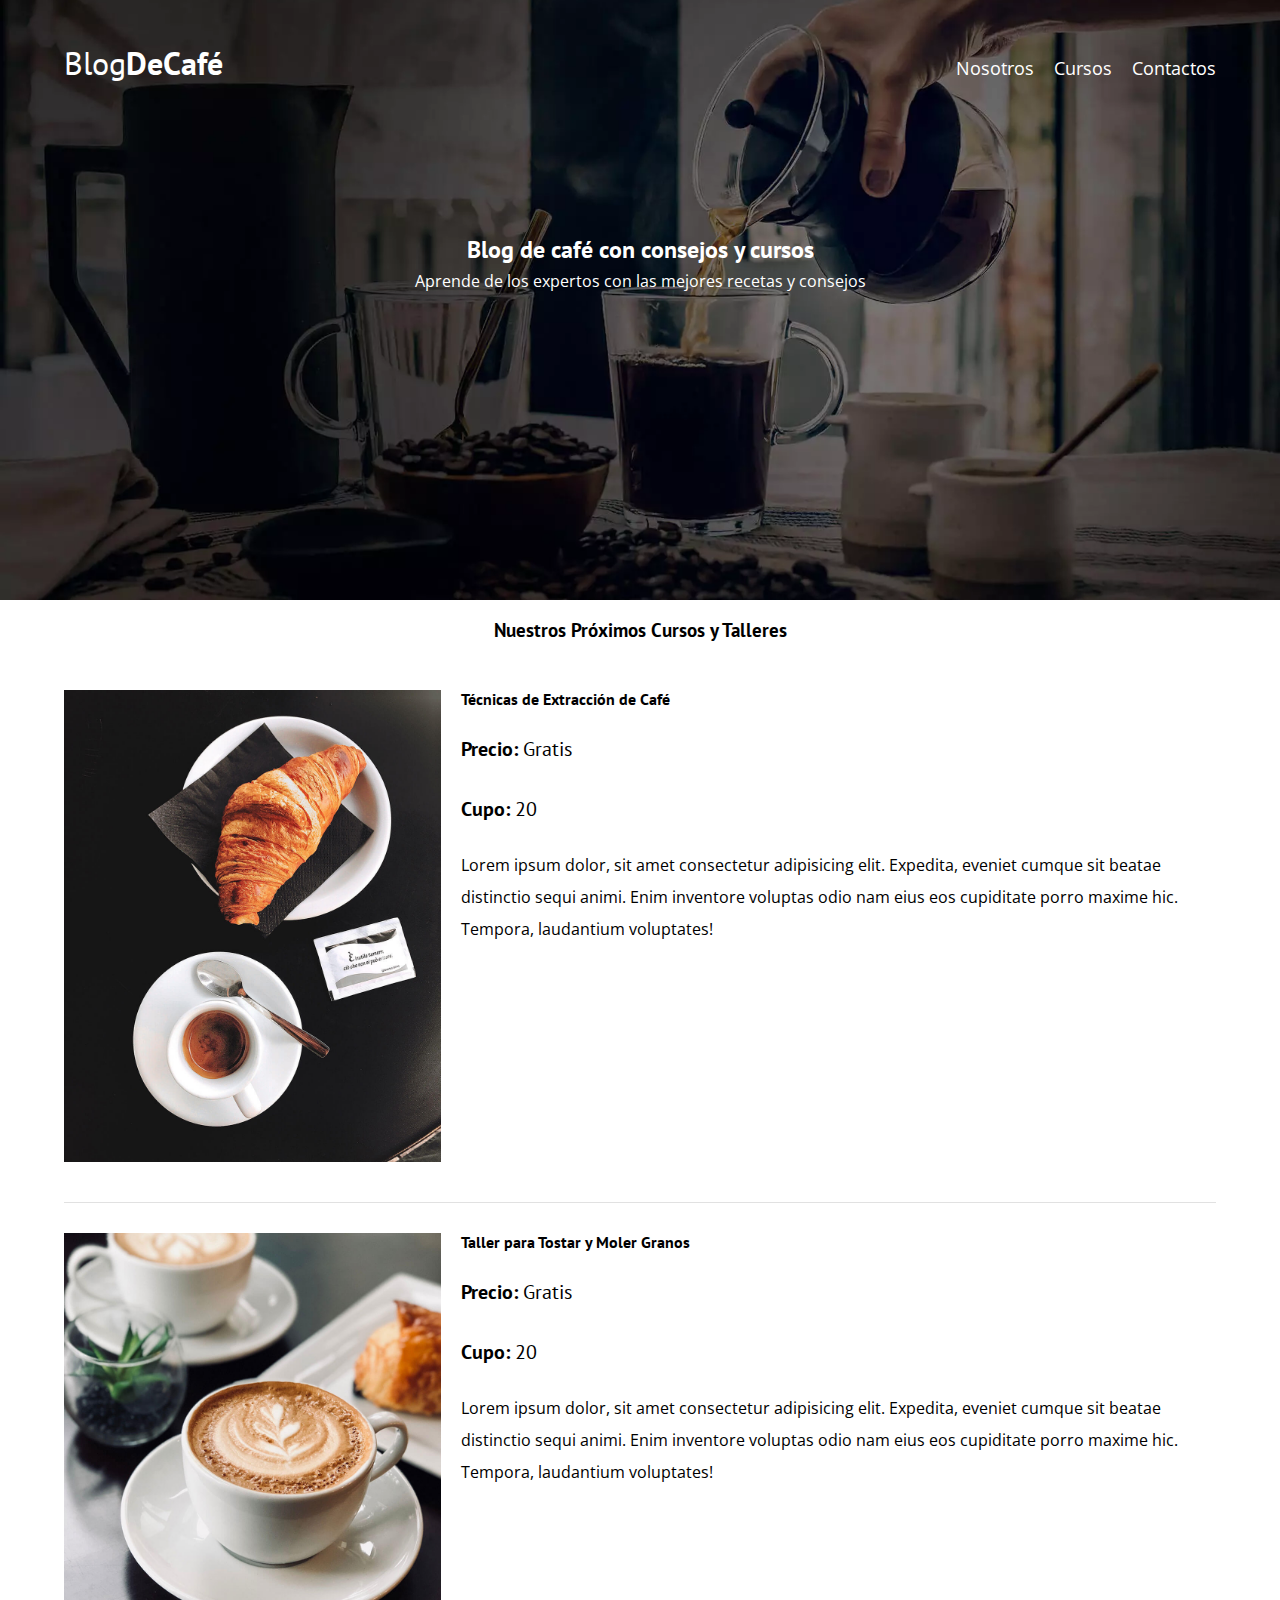
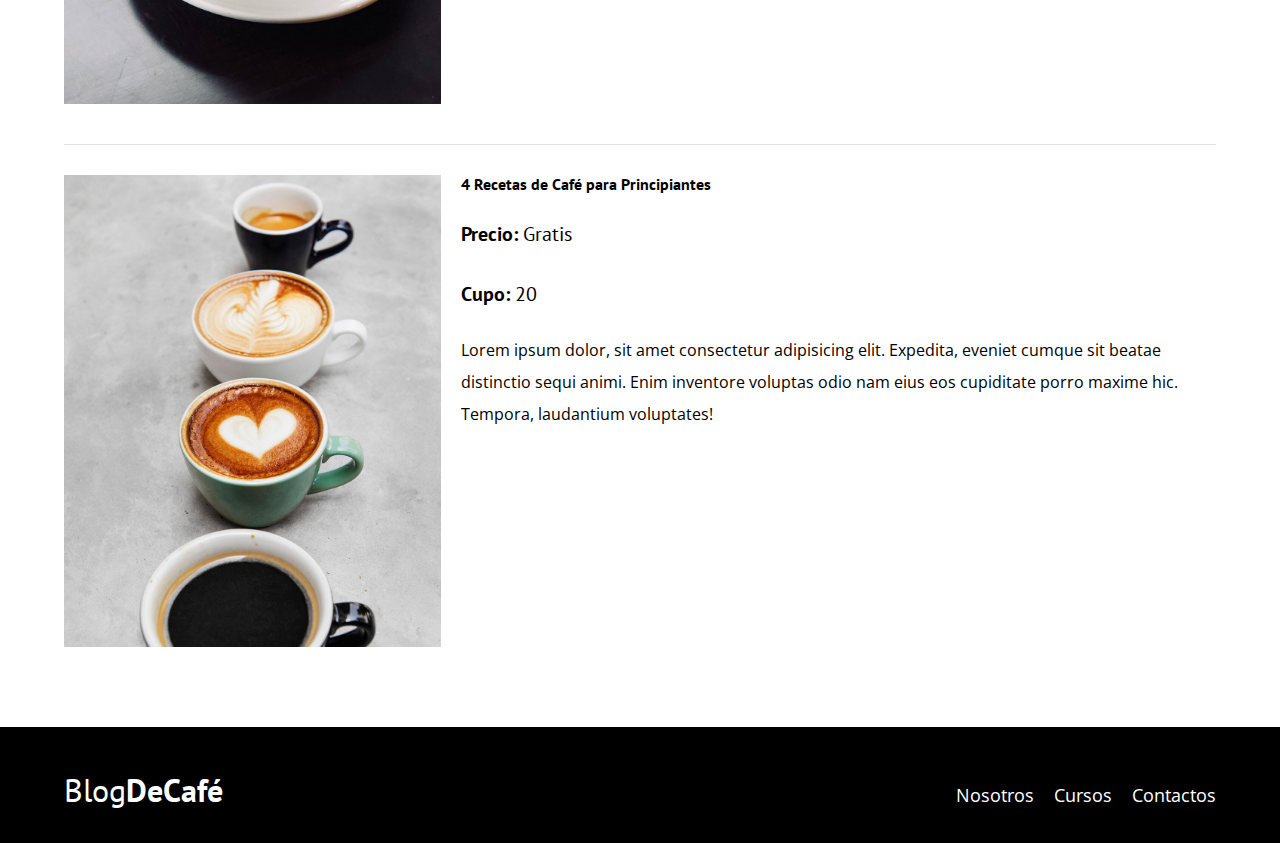
<file: Tercer Proyecto/cursos.html>
<!DOCTYPE html>
<html lang="en">

<head>
    <meta charset="UTF-8">
    <meta name="viewport" content="width=device-width, initial-scale=1.0">
    <title>BlogDeCafé</title>
    <meta name="description" content="Página web de blog de café">

    <!-- Prefetch -->
    <link rel="prefetch" href="nosotros.html" as="document">


    <!-- Preload -->
    <link rel="preload" href="css/normalize.css" as="style">
    <link rel="stylesheet" href="css/normalize.css">

    <link rel="preload" href="css/style.css" as="style">
    <link rel="stylesheet" href="css/style.css">

    <link rel="preload" href="https://fonts.googleapis.com/css2?family=Open+Sans:ital@0;1&family=PT+Sans:wght@400;700&display=swap" 
    crossorigin="crossorigin" as="font">
    <link rel="stylesheet" href="https://fonts.googleapis.com/css2?family=Open+Sans:ital@0;1&family=PT+Sans:wght@400;700&display=swap">

    <link rel="preload" href="img/blog1.jpg" as="image">
</head>

<body>

    <header class="header">

        <div class="contenedor">
            <div class="barra">
                <a class="logo" href="index.html">
                    <h1 class="logo__nombre no-margin centrar-texto">Blog<span class="logo__bold">DeCafé</span></h1>
                </a>

                <nav class="navegacion">
                    <a href="nosotros.html" class="navegacion__enlace">Nosotros</a>
                    <a href="cursos.html" class="navegacion__enlace">Cursos</a>
                    <a href="contacto.html" class="navegacion__enlace">Contactos</a>
                </nav>
            </div>
        </div>

        <div class="header__texto">
            <h2 class="no-margin">Blog de café con consejos y cursos</h2>
            <p class="no-margin"> Aprende de los expertos con las mejores recetas y consejos</p>
        </div>

    </header>

    <main class="contenedor">
        <h3 class="centrar-texto">Nuestros Próximos Cursos y Talleres</h3>

        <div class="curso">

            <div class="curso__imagen">
                <img src="img/curso1.jpg" alt="Imagen del Curso">
            </div>

            <div class="curso__informacion">
                <h4 class="no-margin">Técnicas de Extracción de Café</h4>

                <p class="curso__label">Precio:
                    <span class="curso__info">Gratis</span>
                </p>

                <p class="curso__label">Cupo:
                    <span class="curso__info">20</span>
                </p>

                <p class="curso__descripcion">
                    Lorem ipsum dolor, sit amet consectetur adipisicing elit. Expedita, eveniet cumque sit beatae distinctio sequi animi. Enim inventore voluptas odio nam eius eos cupiditate porro maxime hic. Tempora, laudantium voluptates!
                </p> 
            </div> <!--.curso-información-->
        </div> <!--.curso-->

        <div class="curso">

            <div class="curso__imagen">
                <img src="img/curso2.jpg" alt="Imagen del Curso">
            </div>

            <div class="curso__informacion">
                <h4 class="no-margin">Taller para Tostar y Moler Granos</h4>

                <p class="curso__label">Precio:
                    <span class="curso__info">Gratis</span>
                </p>

                <p class="curso__label">Cupo:
                    <span class="curso__info">20</span>
                </p>

                <p class="curso__descripcion">
                    Lorem ipsum dolor, sit amet consectetur adipisicing elit. Expedita, eveniet cumque sit beatae distinctio sequi animi. Enim inventore voluptas odio nam eius eos cupiditate porro maxime hic. Tempora, laudantium voluptates!
                </p> 
            </div> <!--.curso-información-->
        </div> <!--.curso-->

        <div class="curso">

            <div class="curso__imagen">
                <img src="img/curso3.jpg" alt="Imagen del Curso">
            </div>

            <div class="curso__informacion">
                <h4 class="no-margin">4 Recetas de Café para Principiantes</h4>

                <p class="curso__label">Precio:
                    <span class="curso__info">Gratis</span>
                </p>

                <p class="curso__label">Cupo:
                    <span class="curso__info">20</span>
                </p>

                <p class="curso__descripcion">
                    Lorem ipsum dolor, sit amet consectetur adipisicing elit. Expedita, eveniet cumque sit beatae distinctio sequi animi. Enim inventore voluptas odio nam eius eos cupiditate porro maxime hic. Tempora, laudantium voluptates!
                </p> 
            </div> <!--.curso-información-->
        </div> <!--.curso-->

    </main>

    <footer class="footer">
        <div class="contenedor">
            <div class="barra">
                <a class="logo" href="index.html">
                    <h1 class="logo__nombre no-margin centrar-texto">Blog<span class="logo__bold">DeCafé</span></h1>
                </a>

                <nav class="navegacion">
                    <a href="nosotros.html" class="navegacion__enlace">Nosotros</a>
                    <a href="cursos.html" class="navegacion__enlace">Cursos</a>
                    <a href="contacto.html" class="navegacion__enlace">Contactos</a>
                </nav>
            </div>
        </div>
    </footer>

    <script src="js/modernizr.js"></script>

</body>
</html>
</file>
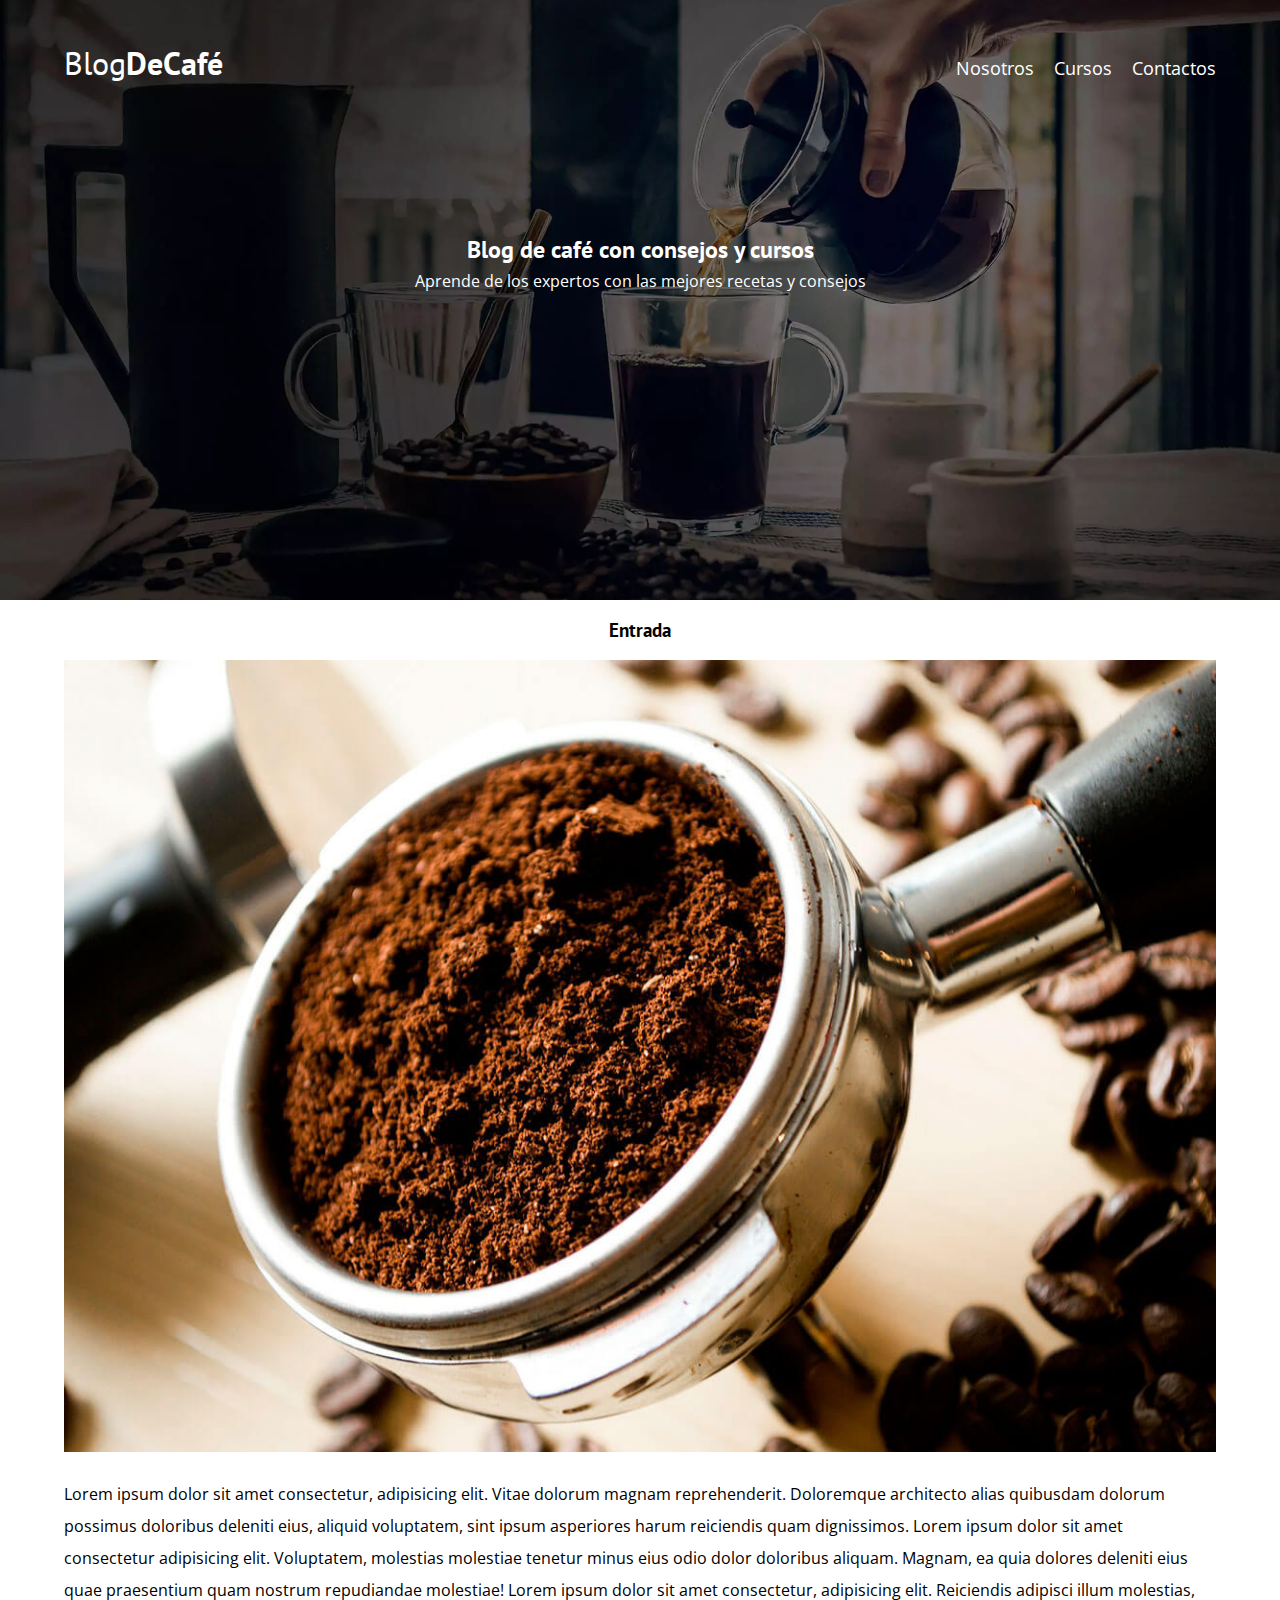
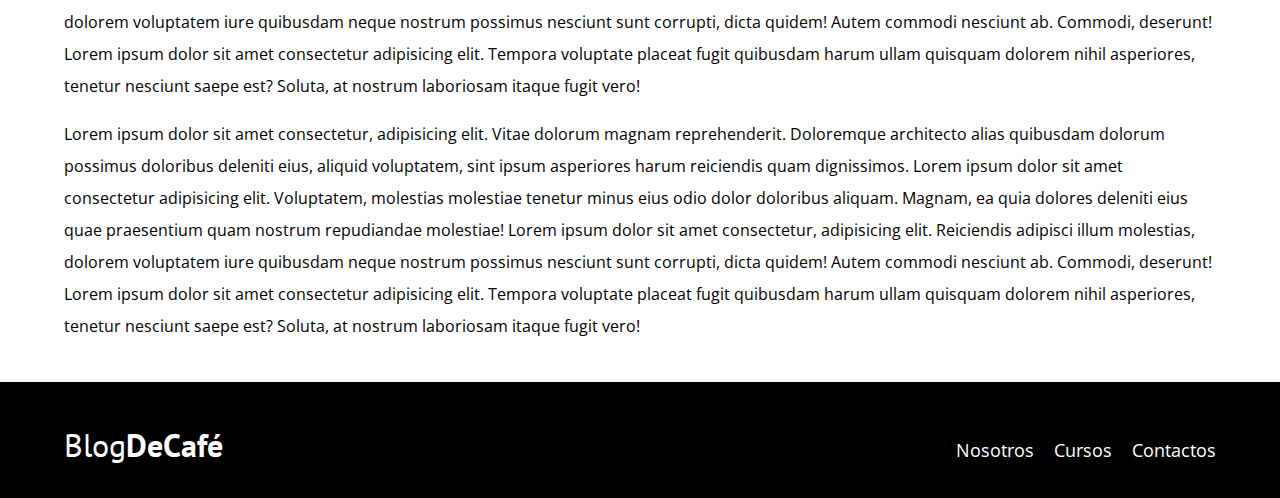
<file: Tercer Proyecto/entrada.html>
<!DOCTYPE html>
<html lang="en">
    
<head>
    <meta charset="UTF-8">
    <meta name="viewport" content="width=device-width, initial-scale=1.0">
    <title>BlogDeCafé</title>
    <meta name="description" content="Página web de blog de café">

    <!-- Prefetch -->
    <link rel="prefetch" href="nosotros.html" as="document">


    <!-- Preload -->
    <link rel="preload" href="css/normalize.css" as="style">
    <link rel="stylesheet" href="css/normalize.css">

    <link rel="preload" href="css/style.css" as="style">
    <link rel="stylesheet" href="css/style.css">

    <link rel="preload" href="https://fonts.googleapis.com/css2?family=Open+Sans:ital@0;1&family=PT+Sans:wght@400;700&display=swap" 
    crossorigin="crossorigin" as="font">
    <link rel="stylesheet" href="https://fonts.googleapis.com/css2?family=Open+Sans:ital@0;1&family=PT+Sans:wght@400;700&display=swap">

    <link rel="preload" href="img/blog1.jpg" as="image">
</head>

<body>

    <header class="header">

        <div class="contenedor">
            <div class="barra">
                <a class="logo" href="index.html">
                    <h1 class="logo__nombre no-margin centrar-texto">Blog<span class="logo__bold">DeCafé</span></h1>
                </a>

                <nav class="navegacion">
                    <a href="nosotros.html" class="navegacion__enlace">Nosotros</a>
                    <a href="cursos.html" class="navegacion__enlace">Cursos</a>
                    <a href="contacto.html" class="navegacion__enlace">Contactos</a>
                </nav>
            </div>
        </div>

        <div class="header__texto">
            <h2 class="no-margin">Blog de café con consejos y cursos</h2>
            <p class="no-margin"> Aprende de los expertos con las mejores recetas y consejos</p>
        </div>

    </header>

    <main class="contenedor">
        <h3 class="centrar-texto">Entrada</h3>
        
        <img src="img/blog1.jpg" alt="Imagen del Blog">

        <p>Lorem ipsum dolor sit amet consectetur, adipisicing elit. Vitae dolorum magnam reprehenderit. Doloremque architecto alias quibusdam dolorum possimus doloribus deleniti eius, aliquid voluptatem, sint ipsum asperiores harum reiciendis quam dignissimos. Lorem ipsum dolor sit amet consectetur adipisicing elit. Voluptatem, molestias molestiae tenetur minus eius odio dolor doloribus aliquam. Magnam, ea quia dolores deleniti eius quae praesentium quam nostrum repudiandae molestiae! Lorem ipsum dolor sit amet consectetur, adipisicing elit. Reiciendis adipisci illum molestias, dolorem voluptatem iure quibusdam neque nostrum possimus nesciunt sunt corrupti, dicta quidem! Autem commodi nesciunt ab. Commodi, deserunt! Lorem ipsum dolor sit amet consectetur adipisicing elit. Tempora voluptate placeat fugit quibusdam harum ullam quisquam dolorem nihil asperiores, tenetur nesciunt saepe est? Soluta, at nostrum laboriosam itaque fugit vero!</p>
        <p>Lorem ipsum dolor sit amet consectetur, adipisicing elit. Vitae dolorum magnam reprehenderit. Doloremque architecto alias quibusdam dolorum possimus doloribus deleniti eius, aliquid voluptatem, sint ipsum asperiores harum reiciendis quam dignissimos. Lorem ipsum dolor sit amet consectetur adipisicing elit. Voluptatem, molestias molestiae tenetur minus eius odio dolor doloribus aliquam. Magnam, ea quia dolores deleniti eius quae praesentium quam nostrum repudiandae molestiae! Lorem ipsum dolor sit amet consectetur, adipisicing elit. Reiciendis adipisci illum molestias, dolorem voluptatem iure quibusdam neque nostrum possimus nesciunt sunt corrupti, dicta quidem! Autem commodi nesciunt ab. Commodi, deserunt! Lorem ipsum dolor sit amet consectetur adipisicing elit. Tempora voluptate placeat fugit quibusdam harum ullam quisquam dolorem nihil asperiores, tenetur nesciunt saepe est? Soluta, at nostrum laboriosam itaque fugit vero!</p>
    </main>

    <footer class="footer">
        <div class="contenedor">
            <div class="barra">
                <a class="logo" href="index.html">
                    <h1 class="logo__nombre no-margin centrar-texto">Blog<span class="logo__bold">DeCafé</span></h1>
                </a>

                <nav class="navegacion">
                    <a href="nosotros.html" class="navegacion__enlace">Nosotros</a>
                    <a href="cursos.html" class="navegacion__enlace">Cursos</a>
                    <a href="contacto.html" class="navegacion__enlace">Contactos</a>
                </nav>
            </div>
        </div>
    </footer>

    <script src="js/modernizr.js"></script>

</body>
</html>
</file>
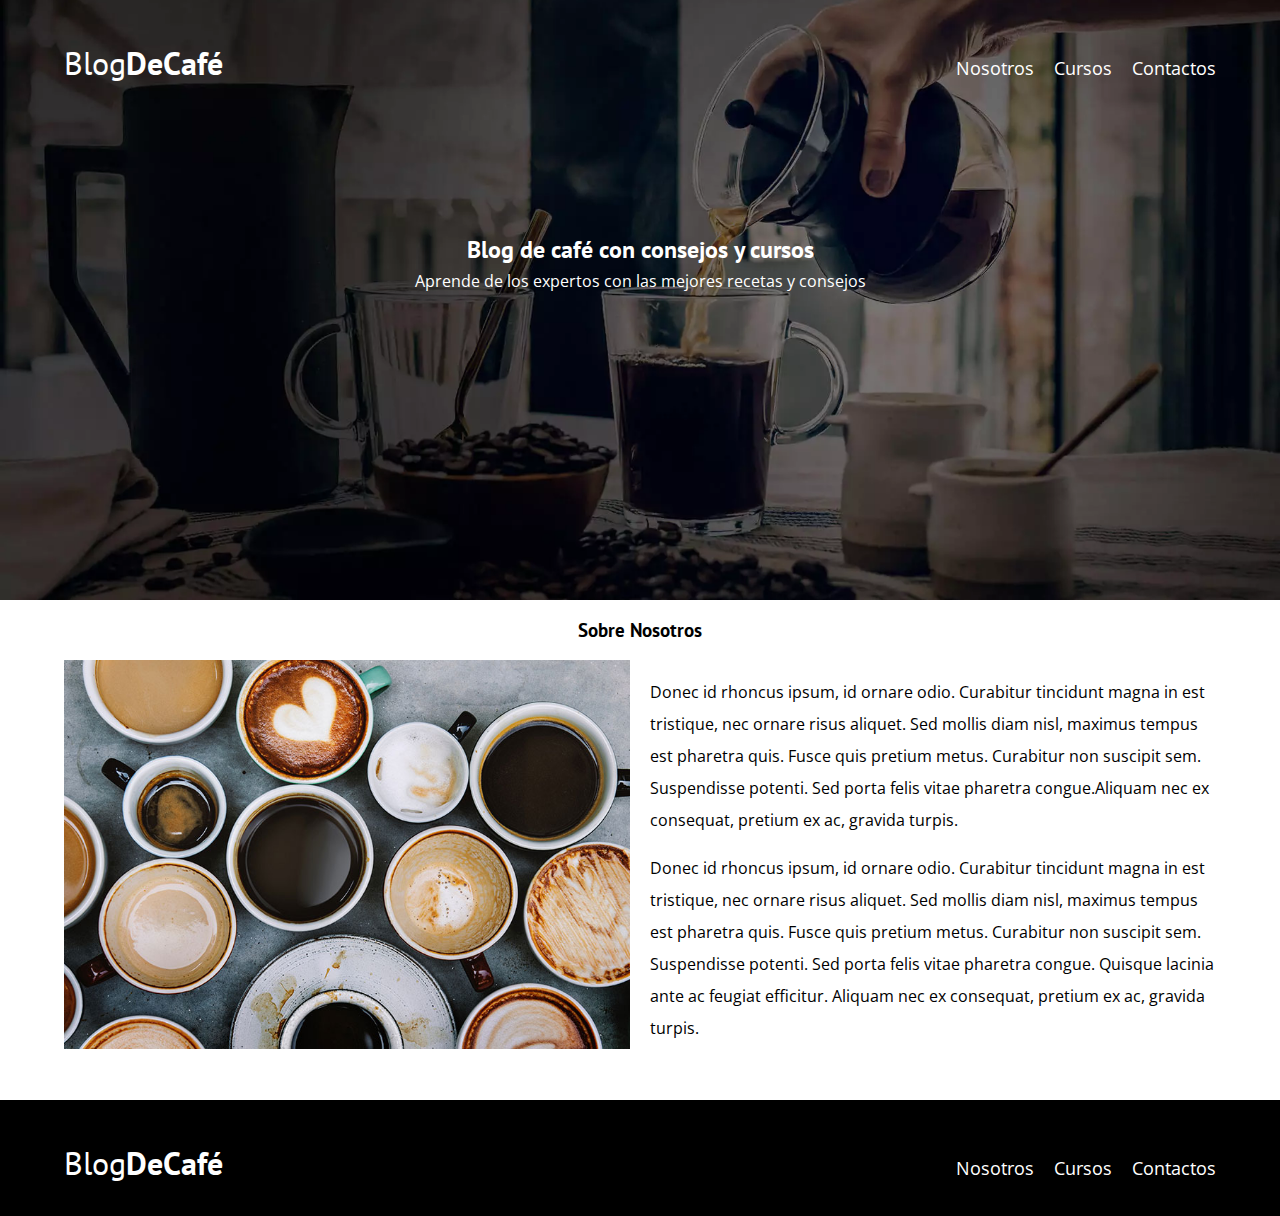
<file: Tercer Proyecto/nosotros.html>
<!DOCTYPE html>
<html lang="en">

<head>
    <meta charset="UTF-8">
    <meta name="viewport" content="width=device-width, initial-scale=1.0">
    <title>BlogDeCafé</title>
    <meta name="description" content="Página web de blog de café">

    <!-- Prefetch -->
    <link rel="prefetch" href="nosotros.html" as="document">


    <!-- Preload -->
    <link rel="preload" href="css/normalize.css" as="style">
    <link rel="stylesheet" href="css/normalize.css">

    <link rel="preload" href="css/style.css" as="style">
    <link rel="stylesheet" href="css/style.css">

    <link rel="preload" href="https://fonts.googleapis.com/css2?family=Open+Sans:ital@0;1&family=PT+Sans:wght@400;700&display=swap" 
    crossorigin="crossorigin" as="font">
    <link rel="stylesheet" href="https://fonts.googleapis.com/css2?family=Open+Sans:ital@0;1&family=PT+Sans:wght@400;700&display=swap">

    <link rel="preload" href="img/blog1.jpg" as="image">
</head>

<body>

    <header class="header">

        <div class="contenedor">
            <div class="barra">
                <a class="logo" href="index.html">
                    <h1 class="logo__nombre no-margin centrar-texto">Blog<span class="logo__bold">DeCafé</span></h1>
                </a>

                <nav class="navegacion">
                    <a href="nosotros.html" class="navegacion__enlace">Nosotros</a>
                    <a href="cursos.html" class="navegacion__enlace">Cursos</a>
                    <a href="contacto.html" class="navegacion__enlace">Contactos</a>
                </nav>
            </div>
        </div>

        <div class="header__texto">
            <h2 class="no-margin">Blog de café con consejos y cursos</h2>
            <p class="no-margin"> Aprende de los expertos con las mejores recetas y consejos</p>
        </div>

    </header>

    <main class="contenedor">
        <h3 class="centrar-texto">Sobre Nosotros</h3>
        <div class="sobre-nosotros">
            <div class="sobre-nosotros__imagen">
                <img src="img/nosotros.jpg" alt="imagen nosotros">
            </div>

            <div class="sobre-nosotros__texto">
                <p>Donec id rhoncus ipsum, id ornare odio. Curabitur tincidunt magna in est tristique, nec ornare risus aliquet. Sed mollis diam nisl, maximus tempus est pharetra quis. Fusce quis pretium metus. Curabitur non suscipit sem. Suspendisse potenti. Sed porta felis vitae pharetra congue.Aliquam nec ex consequat, pretium ex ac, gravida turpis.</p>
                <p>Donec id rhoncus ipsum, id ornare odio. Curabitur tincidunt magna in est tristique, nec ornare risus aliquet. Sed mollis diam nisl, maximus tempus est pharetra quis. Fusce quis pretium metus. Curabitur non suscipit sem. Suspendisse potenti. Sed porta felis vitae pharetra congue. Quisque lacinia ante ac feugiat efficitur. Aliquam nec ex consequat, pretium ex ac, gravida turpis.</p>
            </div>
        </div>
    </main>

    <footer class="footer">
        <div class="contenedor">
            <div class="barra">
                <a class="logo" href="index.html">
                    <h1 class="logo__nombre no-margin centrar-texto">Blog<span class="logo__bold">DeCafé</span></h1>
                </a>

                <nav class="navegacion">
                    <a href="nosotros.html" class="navegacion__enlace">Nosotros</a>
                    <a href="cursos.html" class="navegacion__enlace">Cursos</a>
                    <a href="contacto.html" class="navegacion__enlace">Contactos</a>
                </nav>
            </div>
        </div>
    </footer>

    <script src="js/modernizr.js"></script>
    
</body>
</html>
</file>
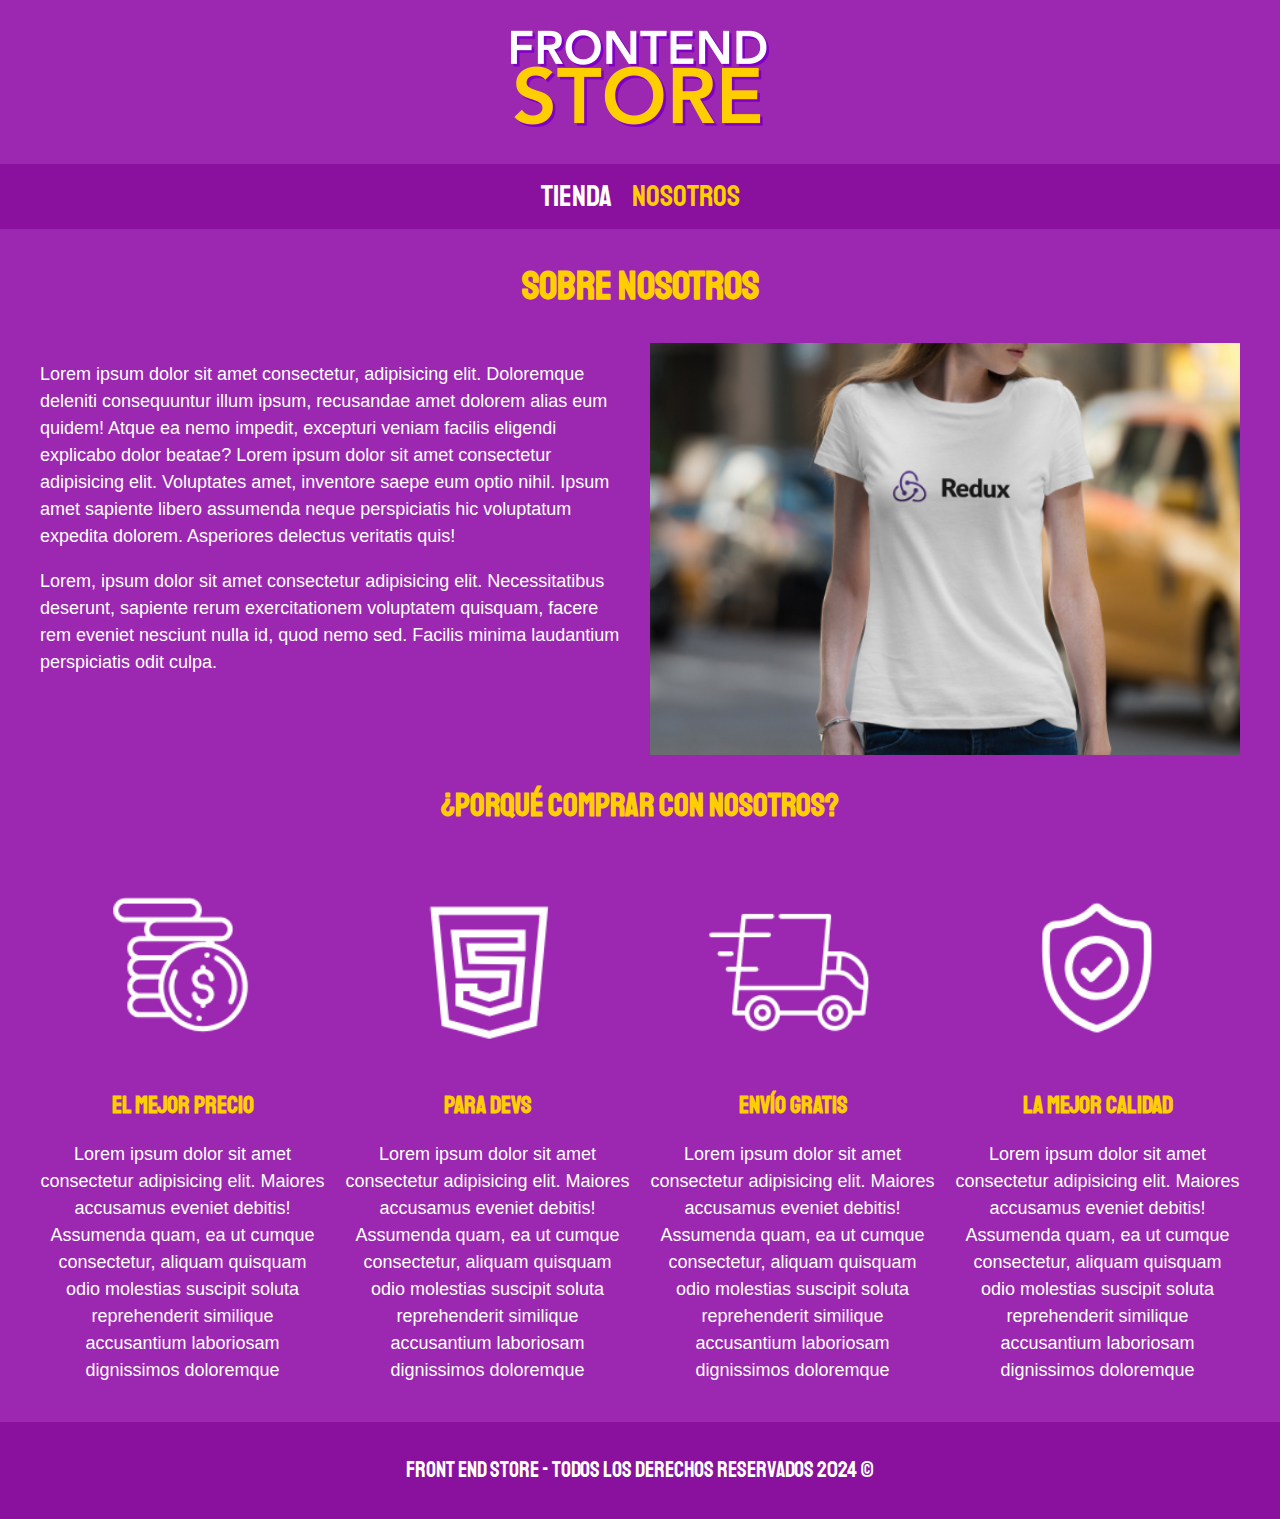
<file: Segundo Proyecto/Freelancer/nosotros.html>
<!DOCTYPE html>
<html lang="es">
<head>
    <meta charset="UTF-8">
    <meta name="viewport" content="width=device-width, initial-scale=1.0">
    <title>FrontEnd Store</title>

    <link rel="stylesheet" href="CSS/normalize.css">

    <link rel="preconnect" href="https://fonts.googleapis.com">
    <link rel="preconnect" href="https://fonts.gstatic.com" crossorigin>
    <link href="https://fonts.googleapis.com/css2?family=Staatliches&display=swap" rel="stylesheet">    

    <link rel="stylesheet" href="CSS/styles.css">
</head>

<body>                                              <!-- En body va todo el codigo html-->  
    <header class="header">                                        <!-- El header es para los elementos de la pagina que van en la cabecera o parte superior de la pagina-->
        <a href="index.html">                       <!-- Para el enlace de la imagen principal para que lleve al inicio de la pagina principal-->
            <img class="header__logo" src="logo.png" alt="Logotipo">     <!-- src para adjuntar la ubicacion de la imagen a seleccionar-->
        </a>
    </header>

    <nav class="navegacion">                                       <!-- Nav para barras de navegacion-->
        <a class="navegacion__enlace " href="index.html">Tienda</a>                  <!-- href es para adjuntar el link al hacer clic-->
        <a class="navegacion__enlace navegacion__enlace--activo" href="nosotros.html">Nosotros</a>                <!-- La etiqueta "a" es para hacer textos que puedas clicar(enlaces)-->
    </nav>

    <main class="contenedor">                                           <!-- Main sirve para poner la informacion principal de la pagina-->
        <h1>Sobre Nosotros</h1>

        <div class="nosotros">
            <div class="nosotros__contenido">
                <p> Lorem ipsum dolor sit amet consectetur, adipisicing elit. Doloremque deleniti consequuntur illum ipsum, recusandae amet dolorem alias eum quidem! Atque ea nemo impedit, excepturi veniam facilis eligendi explicabo dolor beatae? Lorem ipsum dolor sit amet consectetur adipisicing elit. Voluptates amet, inventore saepe eum optio nihil. Ipsum amet sapiente libero assumenda neque perspiciatis hic voluptatum expedita dolorem. Asperiores delectus veritatis quis!</p>
                <p>Lorem, ipsum dolor sit amet consectetur adipisicing elit. Necessitatibus deserunt, sapiente rerum exercitationem voluptatem quisquam, facere rem eveniet nesciunt nulla id, quod nemo sed. Facilis minima laudantium perspiciatis odit culpa.</p>
            </div>
            
            <img class="nosotros__imagen" src="nosotros.jpg" alt="imagen nosotros">

        </div>

    </main>

    <section class="contenedor comprar">
        <h2 class="comprar__titulo">¿Porqué comprar con nosotros?</h2>

        <div class="bloques">
            <div class="bloque">
                <img class="bloque__imagen" src="icono_1.png" alt="porque comprar">
                <h3 class="bloque__titulo">El Mejor Precio</h3>
                <p>Lorem ipsum dolor sit amet consectetur adipisicing elit. Maiores accusamus eveniet debitis! Assumenda quam, ea ut cumque consectetur, aliquam quisquam odio molestias suscipit soluta reprehenderit similique accusantium laboriosam dignissimos doloremque</p>
            </div>

            <div class="bloque">
                <img class="bloque__imagen" src="icono_2.png" alt="porque comprar">
                <h3 class="bloque__titulo">Para Devs</h3>
                <p>Lorem ipsum dolor sit amet consectetur adipisicing elit. Maiores accusamus eveniet debitis! Assumenda quam, ea ut cumque consectetur, aliquam quisquam odio molestias suscipit soluta reprehenderit similique accusantium laboriosam dignissimos doloremque</p>
            </div>

            <div class="bloque">
                <img class="bloque__imagen" src="icono_3.png" alt="porque comprar">
                <h3 class="bloque__titulo">Envío Gratis</h3>
                <p>Lorem ipsum dolor sit amet consectetur adipisicing elit. Maiores accusamus eveniet debitis! Assumenda quam, ea ut cumque consectetur, aliquam quisquam odio molestias suscipit soluta reprehenderit similique accusantium laboriosam dignissimos doloremque</p>
            </div>

            <div class="bloque">
                <img class="bloque__imagen" src="icono_4.png" alt="porque comprar">
                <h3 class="bloque__titulo">La Mejor Calidad</h3>
                <p>Lorem ipsum dolor sit amet consectetur adipisicing elit. Maiores accusamus eveniet debitis! Assumenda quam, ea ut cumque consectetur, aliquam quisquam odio molestias suscipit soluta reprehenderit similique accusantium laboriosam dignissimos doloremque</p>
            </div>

        </div>

    </section>

    <footer class="footer">
        <p class="footer__texto">Front End Store - Todos los derechos reservados 2024 ©</p>
    </footer>

</body>
</html>
</file>
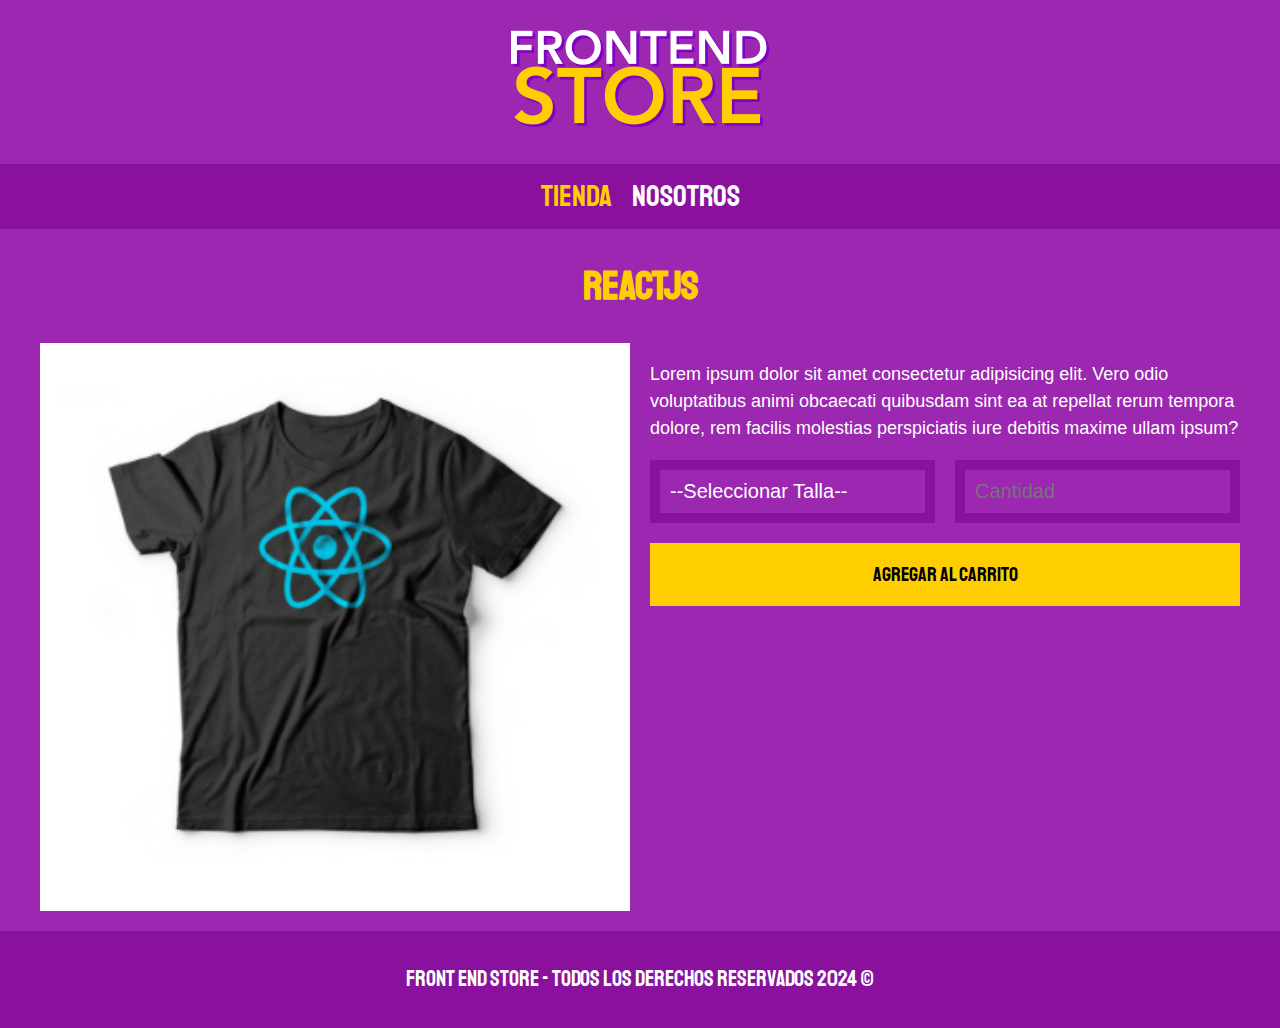
<file: Segundo Proyecto/Freelancer/producto.html>
<!DOCTYPE html>
<html lang="es">
<head>
    <meta charset="UTF-8">
    <meta name="viewport" content="width=device-width, initial-scale=1.0">
    <title>FrontEnd Store</title>

    <link rel="stylesheet" href="CSS/normalize.css">

    <link rel="preconnect" href="https://fonts.googleapis.com">
    <link rel="preconnect" href="https://fonts.gstatic.com" crossorigin>
    <link href="https://fonts.googleapis.com/css2?family=Staatliches&display=swap" rel="stylesheet">    

    <link rel="stylesheet" href="CSS/styles.css">
</head>

<body>                                              <!-- En body va todo el codigo html-->  
    <header class="header">                                        <!-- El header es para los elementos de la pagina que van en la cabecera o parte superior de la pagina-->
        <a href="index.html">                       <!-- Para el enlace de la imagen principal para que lleve al inicio de la pagina principal-->
            <img class="header__logo" src="logo.png" alt="Logotipo">     <!-- src para adjuntar la ubicacion de la imagen a seleccionar-->
        </a>
    </header>

    <nav class="navegacion">                                       <!-- Nav para barras de navegacion-->
        <a class="navegacion__enlace navegacion__enlace--activo" href="index.html">Tienda</a>                  <!-- href es para adjuntar el link al hacer clic-->
        <a class="navegacion__enlace " href="nosotros.html">Nosotros</a>                <!-- La etiqueta "a" es para hacer textos que puedas clicar(enlaces)-->
    </nav>

    <main class="contenedor">                                           <!-- Main sirve para poner la informacion principal de la pagina-->
        <h1>ReactJS</h1>

        <div class="camisa">
            <img class="camisa__imagen" src="3.jpg" alt="imagen del producto">
            <div class="camisa__contenido">
                <p>Lorem ipsum dolor sit amet consectetur adipisicing elit. Vero odio voluptatibus animi obcaecati quibusdam sint ea at repellat rerum tempora dolore, rem facilis molestias perspiciatis iure debitis maxime ullam ipsum?</p>
                
                <form class="formulario">                                               <!-- Usamos un formulario -->
                    <select class="formulario__campo">                                                            <!-- Usamos select para un formulario de tipo seleccion-->
                        <option disabled selected>--Seleccionar Talla--</option>        <!-- Usamos option para poner la opcion que queramos para el caso de seleccionar talla ponemos disabled para que no sea una opcion posible a seleccionar, pero esta lo deshabilitara, por lo tanto para que se seleccione usamos "selected"-->
                        <option>Pequeña</option>
                        <option>Mediana</option>
                        <option>Grande</option>
                    </select>
                    <input class="formulario__campo" type="number" placeholder="Cantidad" min="1">                <!-- Usamos input para que sea un campo en el que podamos escribir, luego type="number"  para que solo pueda recibir numeros y no otros caracteres, luego placerholder que sera el mensaje que estara dentro de la caja y luego min="1" para que cuente a partir de el numero 1 en adelante y no tome numeros negativos-->
                    <input class="formulario__submit" type="submit" value="Agregar al Carrito">                    <!-- Usamos el tipo submit para hacer un boton que es el que envia la informacion del formulario y el value va el mensaje del mismo-->
                </form>
            </div>
        </div>

    </main>

    <footer class="footer">
        <p class="footer__texto">Front End Store - Todos los derechos reservados 2024 ©</p>
    </footer>

</body>
</html>
</file>
<file: Primer Proyecto/css/styles.css>
:root{
    --blanco: #FFFFFF;
    --oscuro: #212121;
    --primario: #FFC107;
    --secundario: #0097A7;
    --gris: #757575;
    --grisclaro: #DFE9F3;
}

html{
    font-size: 62.5%;
    box-sizing: border-box;
    scroll-snap-type: y mandatory;
}

.servicios,
.navegacion-principal,
.formulario{
    scroll-snap-align: center;
    scroll-snap-stop: always ;
}


*, *:before, *:after {
    box-sizing: inherit;
}

.sombra{
    -webkit-box-shadow: 0px 5px 15px 0px rgba(117,117,117,0.57);
    -moz-box-shadow: 0px 5px 15px 0px rgba(117,117,117,0.57);
    box-shadow: 0px 5px 15px 0px rgba(117,117,117,0.57);
    background-color: var(--blanco);
    padding: 2rem;
    border-radius: 1.5rem;
}

body{
    font-size:  16px; /*1rem = 18px*/
    font-family: 'Krub', sans-serif;
    background-image: linear-gradient(to top, var(--grisclaro) 0%, var(--blanco) 100%); /*Para hacer degradado en toda la pagina */
}

h1{
    font-size: 3.8rem;
}

h2{
    font-size: 2.8rem;
}

h3{
    font-size: 1.8rem;
}

h1,h2,h3{
    text-align: center;
}

.titulo span{
    font-size: 2rem;
    color:var(--oscuro);
}

.contenedor{
    max-width: 120rem;
    margin: 0 auto 0 auto;
}

.boton{
    background-color: var(--secundario);
    color: var(--blanco);
    padding: 1rem 3rem;
    margin-top: 1rem;
    font-size: 2rem;
    text-decoration: none;
    text-transform: uppercase;
    font-weight: bold;
    border-radius: .5rem;
    text-align: center;
    width: 90%;
    border: none;
}

@media (min-width: 768px) {
    .boton{
        width: auto;
    }
}

.boton:hover{
    cursor: pointer;
}

.w-small-100{
    width: 100%;
}

@media (min-width: 768px) {
    .w-small-100{
        width: auto;
    }
}

.flex{
    display: flex;
}

.alinear-derecha{
    justify-content: flex-end;
}

.nav-bg{
    background-color: var(--secundario);
}
.navegacion-principal{
    display: flex;
    flex-direction: column;

}

@media (min-width: 768px) {
    .navegacion-principal{
        flex-direction: row;
        justify-content: space-between;
    }
}

.navegacion-principal a{
    display: block;
    text-align: center;
    color: var(--blanco);
    text-decoration: none;
    font-size: 2rem;
    font-weight: 700; 
    padding: 1rem;
}
.navegacion-principal a:hover{
    background-color: var(--primario);
    color: var(--oscuro);
}

.hero{
    background-image: url(../hero.jpg);
    background-repeat: no-repeat;
    background-size: cover;
    height: 450px;
    position: relative;
    margin-bottom: 2rem; 
}

.contenido-hero{
    position: absolute;
    /*background-color: rgba(0, 0, 0, 0.7); /**anterior**/
    background-color: rgb(0 0 0 / 70%);   /**Sintaxis mas nueva**/
    width: 100%;
    height: 100%;

    display: flex;
    flex-direction: column;
    align-items: center;
    justify-content: center;
}

.contenido-hero h2,
.contenido-hero p{
    color: var(--blanco);
}

.ubicacion{
    display: flex;
    align-items: flex-end;
}


@media (min-width: 768px) {
    .servicios{
        display: grid;
        grid-template-columns: repeat(3,1fr); /*fr es una fraccion    1fr 1fr 1fr = 33.3% 33.3% 33.3% = repeat(3,1fr)*/
        column-gap: 1rem;
    }
}

.servicio{
    display: flex;
    flex-direction: column;
    align-items: center;
}

.servicio h3{
    color: var(--secundario);
    font-weight: bold;
}

.servicio p{
    line-height: 2; /* Interlineado*/
    text-align: center;
}

.servicio .iconos{
    height: 15rem;
    width: 15rem;
    background-color: var(--primario);
    border-radius: 50%;
    display: flex;
    justify-content: space-evenly;
    align-items: center;
}

.formulario{
    background-color: var(--gris);
    width: min(60rem, 100%); /* Utilizar el valor mas pequeño*/
    margin: 0 auto; /*Para centrar el formulario*/
    padding: 2rem;
    border-radius: 1.5rem;
}

.formulario fieldset{
    border: none;
}

.formulario legend{
    text-align: center;
    font-size: 1.8rem;
    text-transform: uppercase;
    font-weight: 700;
    margin-bottom: 2rem;
    color: var(--primario);
}

@media (min-width: 768px) {
    .contenedor-campos{
        display: grid;
        grid-template-columns: repeat(2,1fr);
        grid-template-rows: auto auto 20rem;
        column-gap:1rem;
        margin-bottom: 3rem;  /*para alejar un poco el boton*/

    }
}

.campo:nth-child(3),
.campo:nth-child(4){
    grid-column: 1/3; /*Que vaya de la 1 a la 3*/
}

.campo{
    margin-bottom: 1rem;
}

.campo label{
    color: var(--blanco);
    font-weight: bold;
    margin-bottom: .5rem;
    display: block;
}
.campo textarea{
    height: 20rem;
}

.input-text{
    width: 100%;
    border: none;
    padding: 1.5rem;
    border-radius: .5rem;
}

.footer{
    text-align: center;
}
</file>
<file: Tercer Proyecto/css/style.css>
:root{
    --fuenteHeading: 'PT Sans', sans-serif;
    --fuenteParrafos: 'Open Sans', sans-serif;

    --primario: #784D3C;
    --gris: #e1e1e1;
    --blanca: #ffffff;
    --negro: #000000;
}

html{
    box-sizing: border-box;
    font-size: 62.5%;  /* 1 rem = 10px*/
}
*, *:before, *after{
    box-sizing: inherit;
}

body{
    font-family: var(--fuenteParrafos);
    font-size: 1.6rem;
    line-height: 2;
}

/** Globales **/
.contenedor{
    max-width: 120rem;
    width: 90%;
    width: min(90%, 120rem);
    margin: 0 auto;
}

a {
    text-decoration: none;
}

h1, h2, h3, h4{
    font-family: var(--fuenteHeading);
    line-height: 1.2;
}

h1 {
    font: 4.8rem;
}

h2 {
    font: 4rem;
}

h3 {
    font: 3.2rem;
}

h4{
    font: 2.8rem;
}

img {
    max-width: 100%;
}

/** Utilidades **/ 
.no-margin{
    margin: 0;
}

.no-padding{
    padding: 0;;
}

.centrar-texto{
    text-align: center;
}

/** Header **/
.webp .header{
    background-image: url(../img/banner.webp);
}

.no-webp .header{
    background-image: url(../img/banner.jpg);
}
.header{
    height: 60rem;
    background-size: cover;
    background-repeat: no-repeat;
    background-position: center center;
}

.header__texto{
    text-align: center;
    color: var(--blanca);
    margin-top: 5rem;
    padding: 0 2rem;
}

@media(min-width: 768px) {
    .header__texto{
        margin-top: 15rem;
    }
}

.barra{
    padding-top: 4rem;
}

@media(min-width: 768px) {
    .barra{
        display: flex;
        justify-content: space-between;
        align-items: center;
    }
}

.logo{
    color: var(--blanca);
}

.logo__nombre{
    font-weight: 400;
}

.logo__bold{
    font-weight: 700;
}

.navegacion__enlace{
    display: block;
    text-align: center;
    font-size: 1.8rem;
    color: var(--blanca);
}

.navegacion{
    padding-top: 1rem;
}

@media(min-width: 768px) {
    .navegacion{
        display: flex;
        gap: 2rem;
    }
}

@media(min-width: 768px) {
    .contenido-principal{
        display: grid;
        grid-template-columns: 2fr 1fr;
        column-gap: 4rem;
    }
}

.entrada{
    border-bottom: 1px solid var(--gris);
    margin-bottom: 2rem;
}

.entrada:last-of-type{
    border: none;
    margin-bottom: 0;
}

.boton{
    display: block;
    font-family: var(--fuenteHeading);
    color: var(--blanca);
    text-align: center;
    padding: 1rem 3rem;
    font-size: 1.8rem;
    text-transform: uppercase;
    font-weight: 700;
    margin-bottom: 2rem;
    border: none;

}

@media(min-width: 768px) {
    .boton{
        display: inline-block;
    }
}

.boton:hover{
    cursor: pointer;
}

.boton--primario{
    background-color: var(--negro);
}

.boton--secundario{
    background-color: var(--primario);
} 

.cursos{
    list-style: none;
}
.widget-curso{
    border-bottom: 1px solid var(--gris);
    margin-bottom: 2rem;
}

.widget-curso:last-of-type{
    border: none;
    margin-bottom: 0;
}

.widget-curso__label{
    font-family: var(--fuenteHeading);
    font-weight: bold;
}

.widget-curso__info{
    font-weight: normal;
}

.widget-curso__label,
.widget-curso__info{
    font-size: 2rem;
}

.footer{
    background-color: var(--negro);
    padding-bottom: 3rem;
    margin-top: 4rem;
}

/** Sobre Nosotros **/
@media(min-width: 768px) {
    .sobre-nosotros{
        display: grid;
        grid-template-columns: repeat(2, 1fr);
        column-gap: 2rem;
    }
}

/** Cursos**/

.curso{
    padding: 3rem 0;
    border-bottom: 1px solid var(--gris);
}

@media(min-width: 768px) {
    .curso{
        display: grid;
        grid-template-columns: 1fr 2fr;
        column-gap: 2rem;
    }
}

.curso:last-of-type{
    border: none;
}

.curso__label{
    font-family: var(--fuenteHeading);
    font-weight: bold;
}

.curso__info{
    font-weight: normal;
}

.curso__label,
.curso__info{
    font-size: 2rem;
}

/** Contacto **/
.contacto-bg{
    background-image: url(../img/contacto.jpg);
    height: 40rem;
    background-size: cover;
    background-repeat: no-repeat;
}

.formulario {
    background-color: var(--blanca);
    margin: -5rem auto 0 auto;
    width: 75%;
    padding: 5rem;
    
}

@media(min-width: 768px) {
    .formulario{
        width: 80%;
    }
    
}

.campo{
    display: flex;
    margin-bottom: 2rem;
    gap: 2rem;
}

.campo__label{
    flex: 0 0 9rem;
    text-align: right;
}

.campo__field{
    flex: 1;
    border: 1px solid var(--gris);
}

.campo__field--textarea{
    height: 20rem;
}
</file>
<file: Primer Proyecto/freelancer_fin/css/styles.css>
:root {
    --blanco: #ffffff;
    --oscuro: #212121;
    --primario: #FFC107;
    --secundario: #0097A7;
    --gris: #757575;
    --grisClaro: #DFE9F3;
}
/*  Globales **/
html {
    font-size: 62.5%;
    box-sizing: border-box; /* Hack para Box Model **/
    scroll-snap-type: y mandatory;
}
/** Scroll Snap**/
.servicios,
.navegacion-principal,
.formulario {
    scroll-snap-align: center;
    scroll-snap-stop: always;
}

*, *:before, *:after {
    box-sizing: inherit;
}
body {
    font-size: 16px; /* 1rem = 10px */
    font-family: 'Krub', sans-serif;
    background-image: linear-gradient(to top, var(--grisClaro) 0%, var(--blanco) 100% );
}
.contenedor {
    max-width: 120rem;
    margin: 0 auto;
}
.boton {
    background-color: var(--secundario);
    color: var(--blanco);
    padding: 1rem 3rem;
    margin-top: 3rem;
    font-size: 2rem;
    text-decoration: none;
    text-transform: uppercase;
    font-weight: bold;
    border-radius: .5rem;
    width: 90%;
    text-align: center;
    border: none;
}
@media (min-width: 768px) {
    .boton {
        width: auto;
    }
}
.boton:hover {
    cursor: pointer;
}

.sombra {
    box-shadow: 0px 5px 15px 0px rgba(112,112,112,0.48);
    background-color: var(--blanco);
    padding: 2rem;
    border-radius: 1rem;
}

/* Tipografia */
h1 {
    font-size: 3.8rem;
}
h2 {
    font-size: 2.8rem;
}
h3 {
    font-size: 1.8rem;
}
h1,h2,h3 {
    text-align: center;
}


/* Titulos */
.titulo span {
    font-size: 2rem;
}

/** Utilidades **/
.w-sm-100 {
    width: 100%;
}
@media (min-width: 768px) {
    .w-sm-100 {
        width: auto;
    }
}
.flex {
    display: flex;
}
.alinear-derecha {
    justify-content: flex-end;
}

/* Navegacion Principal */
.nav-bg {
    background-color: var(--secundario);
}
.navegacion-principal {
    display: flex;
    flex-direction: column;
}
@media (min-width: 768px) {
    .navegacion-principal {
        flex-direction: row;
        justify-content: space-between;
    }
}

.navegacion-principal a {
    display: block;
    text-align: center;
    color: var(--blanco);
    text-decoration: none;
    font-size: 2rem;
    font-weight: 700;
    padding: 1rem;
}
.navegacion-principal a:hover {
    background-color: var(--primario);
    color: var(--oscuro);
}

/* Hero */
.hero {
    background-image: url(../img/hero.jpg);
    background-repeat: no-repeat;
    background-size: cover;
    height: 450px;
    position: relative;
    margin-bottom: 2rem;
}
.contenido-hero {
    position: absolute;
    background-color: rgba( 0,0,0, .7 ); /** Anterior **/
    background-color: rgb( 0 0 0 / 70% );
    width: 100%;
    height: 100%;

    display: flex;
    flex-direction: column;
    align-items: center;
    justify-content: center;

}
.contenido-hero h2, 
.contenido-hero p {
    color: var(--blanco);
}
.contenido-hero .ubicacion {
    display: flex;
    align-items: flex-end;
}



/** Servicios **/
@media (min-width: 768px) {
    .servicios {
        display: grid;
        grid-template-columns: repeat(3, 1fr);
        column-gap: 1rem;
    }
}

.servicio {
    display: flex;
    flex-direction: column;
    align-items: center;
}
.servicio h3 {
    color: var(--secundario);
    font-weight: normal;
}
.servicio p {
    line-height: 2;
    text-align: center;
}
.servicio .iconos {
    height: 15rem;
    width: 15rem;
    background-color: var(--primario);
    border-radius: 50%;
    display: flex;
    justify-content: space-evenly;
    align-items: center;
}

/** Contacto **/
.formulario {
    background-color: var(--gris);
    width: min( 60rem, 100% ); /** Utilizar el valor más pequeño **/
    margin: 0 auto;
    padding: 2rem;
    border-radius: 1rem;
}

.formulario fieldset {
    border: none;
}
.formulario legend {
    text-align: center;
    font-size: 1.8rem;
    text-transform: uppercase;
    font-weight: 700;
    margin-bottom: 2rem;
    color: var(--primario);
}

@media (min-width: 768px) {
    .contenedor-campos {
        display: grid;
        grid-template-columns: 50% 50%;
        grid-template-rows: auto auto 20rem ;
        column-gap: 1rem;
    }

    .campo:nth-child(3),
    .campo:nth-child(4) {
        grid-column: 1 / 3;
    }
}
.campo {
    margin-bottom: 1rem;
}
.campo label {
    color: var(--blanco);
    font-weight: bold;
    margin-bottom: .5rem;
    display: block;
}
.campo textarea {
    height: 20rem;
}

.input-text {
    width: 100%;
    border: none;
    padding: 1.5rem;
    border-radius: .5rem;
}

/** Footer **/
.footer {
    text-align: center;
}
</file>
<file: Segundo Proyecto/Freelancer/CSS/styles.css>
:root{
    --primario: #9c27b0;
    --primario_oscuro: #89119D;
    --secundario: #FFCE00;
    --secundario_oscuro: rgb(233,287,2);
    --blanco: #FFF;
    --negro: #000;
    --fuente_principal: "Staatliches", sans-serif;
    --rosadito: rgb(245, 79, 209);
      
}

html {
    box-sizing: border-box;
    font-size: 62.5%;           /** para hacer 10 px = 1 rem **/
}

*, *:before, *:after {
    box-sizing: inherit;
}

/** GLOBALES **/

body{
    background-color: var(--primario);      /**Color de fondo del cuerpo de la pagina**/
    font-size: 1.6rem;                      /** Tamaño de la fuente **/
    line-height: 1.5;                       /** Interlineado **/
}

p{
    font-size: 1.8rem;                          /** Para los parrafos el tamaño es 1.8**/
    font-family: Arial, Helvetica, sans-serif;  /**Las fuentes del parrafo van a utilizar arial,helvetica y sans-serif**/
    color: var(--blanco);                       /** Color blanco para la fuente de los parrafos**/
}

a{  /** Enlaces (URLS)**/
    text-decoration: none;                      /**Para quitarle el subrayado a la url**/
}

img{
    width: 100%;                                
}

.contenedor{
    max-width: 120rem;                      /** Tamaño maximo del contenedor **/
    margin: 0 auto;                         /** Para centrar los objetos **/
}

h1,h2,h3{
    text-align: center;                     /**Para alinear texto en este caso al centro**/
    color: var(--secundario);               /**Color para los h1,h2,h3**/
    font-family: var(--fuente_principal);   
}

h1{
    font-size: 4rem;                        /**Tamaño de la fuente de cada h**/
}

h2{
    font-size: 3.2rem;
}

h3{
    font-size: 2.4rem;
}

/**HEADER**/
.header{
    display: flex;                          /**Display flex, para hacer una barra con los elementos de manera horizontal**/
    justify-content: center;                /**justify-content es para darle horientacion al objeto en este caso al centro**/
}

.header__logo{
    margin: 3rem 0;                         /**Margen de 3rem arriba y abajo y 0 en derecha e izquierda**/
}

/** FOOTER **/

.footer{
    background-color: var(--primario_oscuro);   /** Le damos color de fondo oscuro **/
    padding: 1rem 0;                            /** Le damos amplitud de 1 rem arriba y abajo y 0 izq. y der.**/
    margin-top: 2rem;                           /** Le damos margen superior de 2 rem **/
}

.footer__texto{
    text-align: center;                         /** Alineamos el texto **/
    font-family: var(--fuente_principal);       /** Añadimos la fuente **/
    font-size: 2.2rem;                          /** Ponemos mas tamaño **/
}

/**NAVEGACION**/
.navegacion{
    background-color: var(--primario_oscuro);   /**Color de fondo para la navegacion**/
    padding: 1rem 0;                            /** Padding = Relleno, para hacer mas grande la barra 1rem abajo y arriba y 0 der, e izq.**/
    display: flex;
    justify-content: center;
    gap: 2rem;                                  /**gap se usa para espaciado entre los textos en este caso 2 rem**/
}

.navegacion__enlace{
    font-family: var(--fuente_principal);       /**Para colocar la fuente selecionada**/
    color: var(--blanco);                       /** Color de fuente**/
    font-size: 3rem;                            /**Tamaño de la fuente**/
}

.navegacion__enlace--activo,
.navegacion__enlace:hover{                      /**El hover es para cuando el mouse pase encima de ese elemento este cambie su apariencia segun que**/
    color: var(--secundario);                   /**Le damos un color secundario cuando el mouse pasa por encima**/

}


/** GRID **/

.grid{
    display: grid;                                  /** Ponemos un display grid (grilla) **/
    grid-template-columns: repeat(2,minmax(0,1fr));
    /**column-gap: 2rem;                            /** Hacemos una separacion de comlumna de 2 rem**/
    /**row-gap: 2rem;                               /** Y una separacion por fila de 2 rem **/
    gap: 2rem;                                      /** O usando una sintaxis mas corta usamos gap**/
}

@media (min-width: 768px) {
    .grid{
        grid-template-columns: repeat(3,1fr);
    }
}
/**PRODUCTOS**/

.producto{
    background-color: var(--primario_oscuro);       /** Le ponemos un color de fondo al contenido **/
    padding: 1.3rem;                                  /** Ponemos un padding para que la imagen no este pegada al margen**/
}

.producto:hover{
    background-color: var(--rosadito);
    .producto__nombre{
        color: #FFCE00;
    }
    margin: 1rem;
}

.producto__nombre{
    font-size: 4rem;                                /** Le damos mas tamaño a nombre y al precio**/
}

.producto__precio{
    font-size: 2.8rem;
    color: var(--secundario);
}

.producto__nombre,
.producto__precio{
    font-family: var(--fuente_principal);           /** Le colocamos la fuente **/ 
    text-align: center;                             /** Centramos el texto **/
    margin: 1rem 0;                                 /** Ajustamos los margenes ya que por defecto vienen muy grandes **/ 
    line-height: 1.2;                               /** Ponemos un interlineado mas pequeño **/
}

/** GRAFICOS **/

.grafico{
    min-height: 30rem;
    background-repeat: no-repeat;                   /** Para que las imagenes de background no se repitan **/ 
    background-size: cover;                         /** Usamos bg-size con cover para curbrir el espacio que se quita al usar el no repeat de bg-repeat **/
    grid-column: 1 / 3;
}

.grafico--camisas{
    grid-row: 2 / 3;                                /** El grafico de camisas va estar posicionado entre las filas 2 y 3 y comlumna 1 y 3 **/
    background-image: url(../grafico1.jpg);         /** Ponemos la imagen del grafico **/
}

.grafico--node{ 
    background-image: url(../grafico2.jpg);
    grid-row: 8 / 9;                    
}

@media (min-width: 768px) {                         /** Media QUERY para dispositivos con pantallas +768px**/
    .grafico--node{
        grid-row: 5 / 6;
        grid-column: 2 / 4;
    }
}


/** NOSOTROS **/

.nosotros{
    display: grid;                              /** Definimos como grid**/
    grid-template-rows: repeat(2,auto);       /** Definimos por columna en 2 columna en 1 fraccion**/
}

@media (min-width: 768px) {
    .nosotros{
        grid-template-columns: repeat(2,1fr);       /** Definimos por columna en 2 columna en 1 fraccion**/
        column-gap: 2rem;
    }
}

.nosotros__imagen{
    grid-row: 1 / 2;
}

@media (min-width: 768px) {
    .nosotros__imagen{
        grid-column: 2 / 3;
    }
}

/** Bloques **/
.bloques{
    display: grid;
    grid-template-columns: repeat(2,1fr);
    gap:2rem;
}

@media (min-width: 768px) {
    .bloques{
        grid-template-columns: repeat(4,1fr);
    }
}

.bloque{
    text-align: center;
}

.bloque__titulo{
    margin: 0;
}

/**.bloque__imagen{
    width: 100%;
}**/

/** PAGINA DEL PRODUCTO **/
@media (min-width: 768px) {
    .camisa{
        display: grid;
        grid-template-columns: repeat(2,1fr);
        column-gap: 2rem;
    }    
}

.formulario{
    display: grid;
    grid-template-columns: repeat(2,minmax(0,1fr));
    gap: 2rem;
}

.formulario__campo{
    /** border-color: var(--primario_oscuro);       /** Usamos border color para ponerle un color alrededor de la casilla**/
    /**border-width: 1rem;                         /** Luego boder width para hacerlo mas ancho y alto**/
    /**border-style: solid;                        /** Y border solid para que el color se vea solido y no esa combinacion extraña que trae por defecto las casillas xd**/

    border: 1rem solid var(--primario_oscuro);  /** O podemos Usar Border que abarca esas 3 funciones, recibe primero el width, luego style y de ultimo el color**/
    background-color: var(--primario);          /** O usar background-color: transparent **/
    color: var(--blanco);
    font-size: 2rem;
    font-family: Arial, Helvetica, sans-serif;
    padding: 1rem;
    appearance: none;
}

.formulario__submit{
    background-color: var(--secundario);
    border: none;
    font-size: 2rem;
    font-family: var(--fuente_principal);
    padding: 2rem;
    transition: background-color .2s ease;  /** Usamos transition para hacer una animacion pasamos el valor que en este caso es background color, luego especificamos los seg que tardar en hacer efecto la animacion y luego usamo ease**/
    grid-column: 1 / 3;
}

.formulario__submit:hover{
    cursor: pointer;
    background-color: var(--secundario_oscuro);
}
</file>
